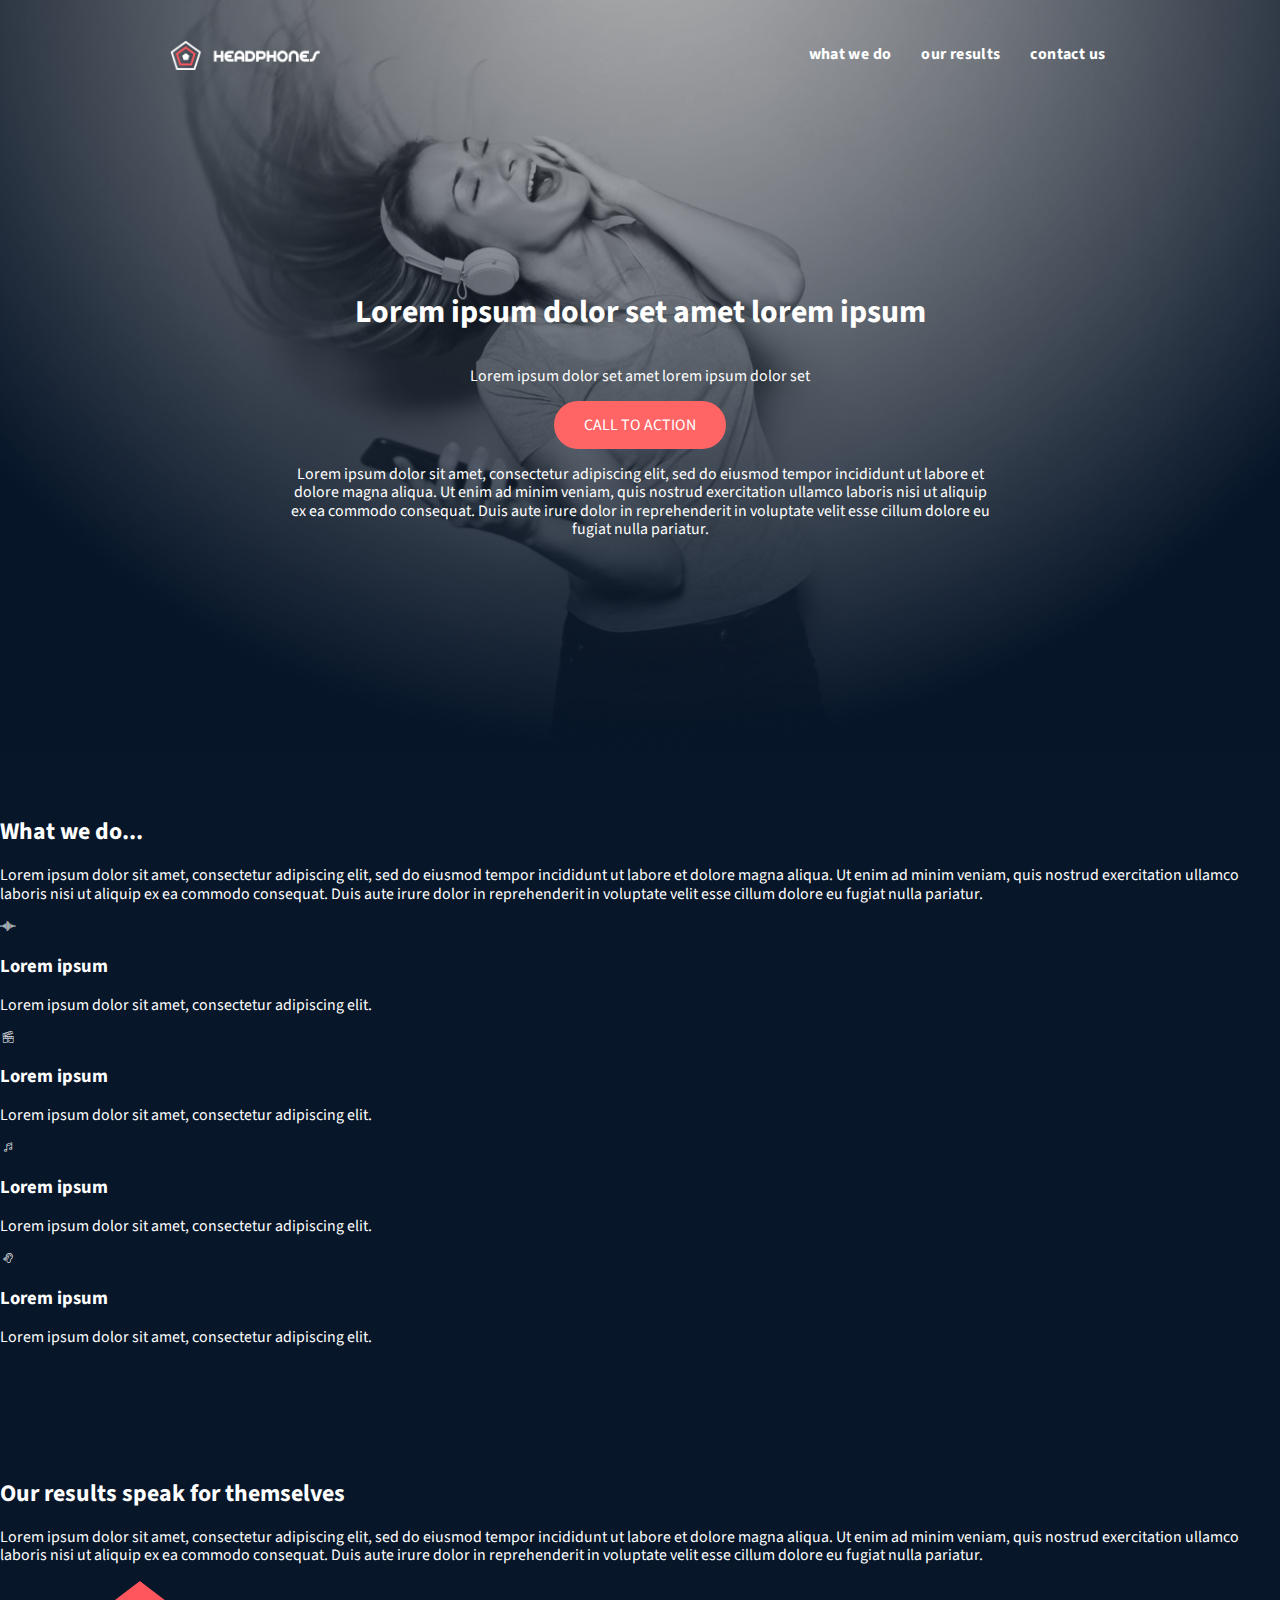
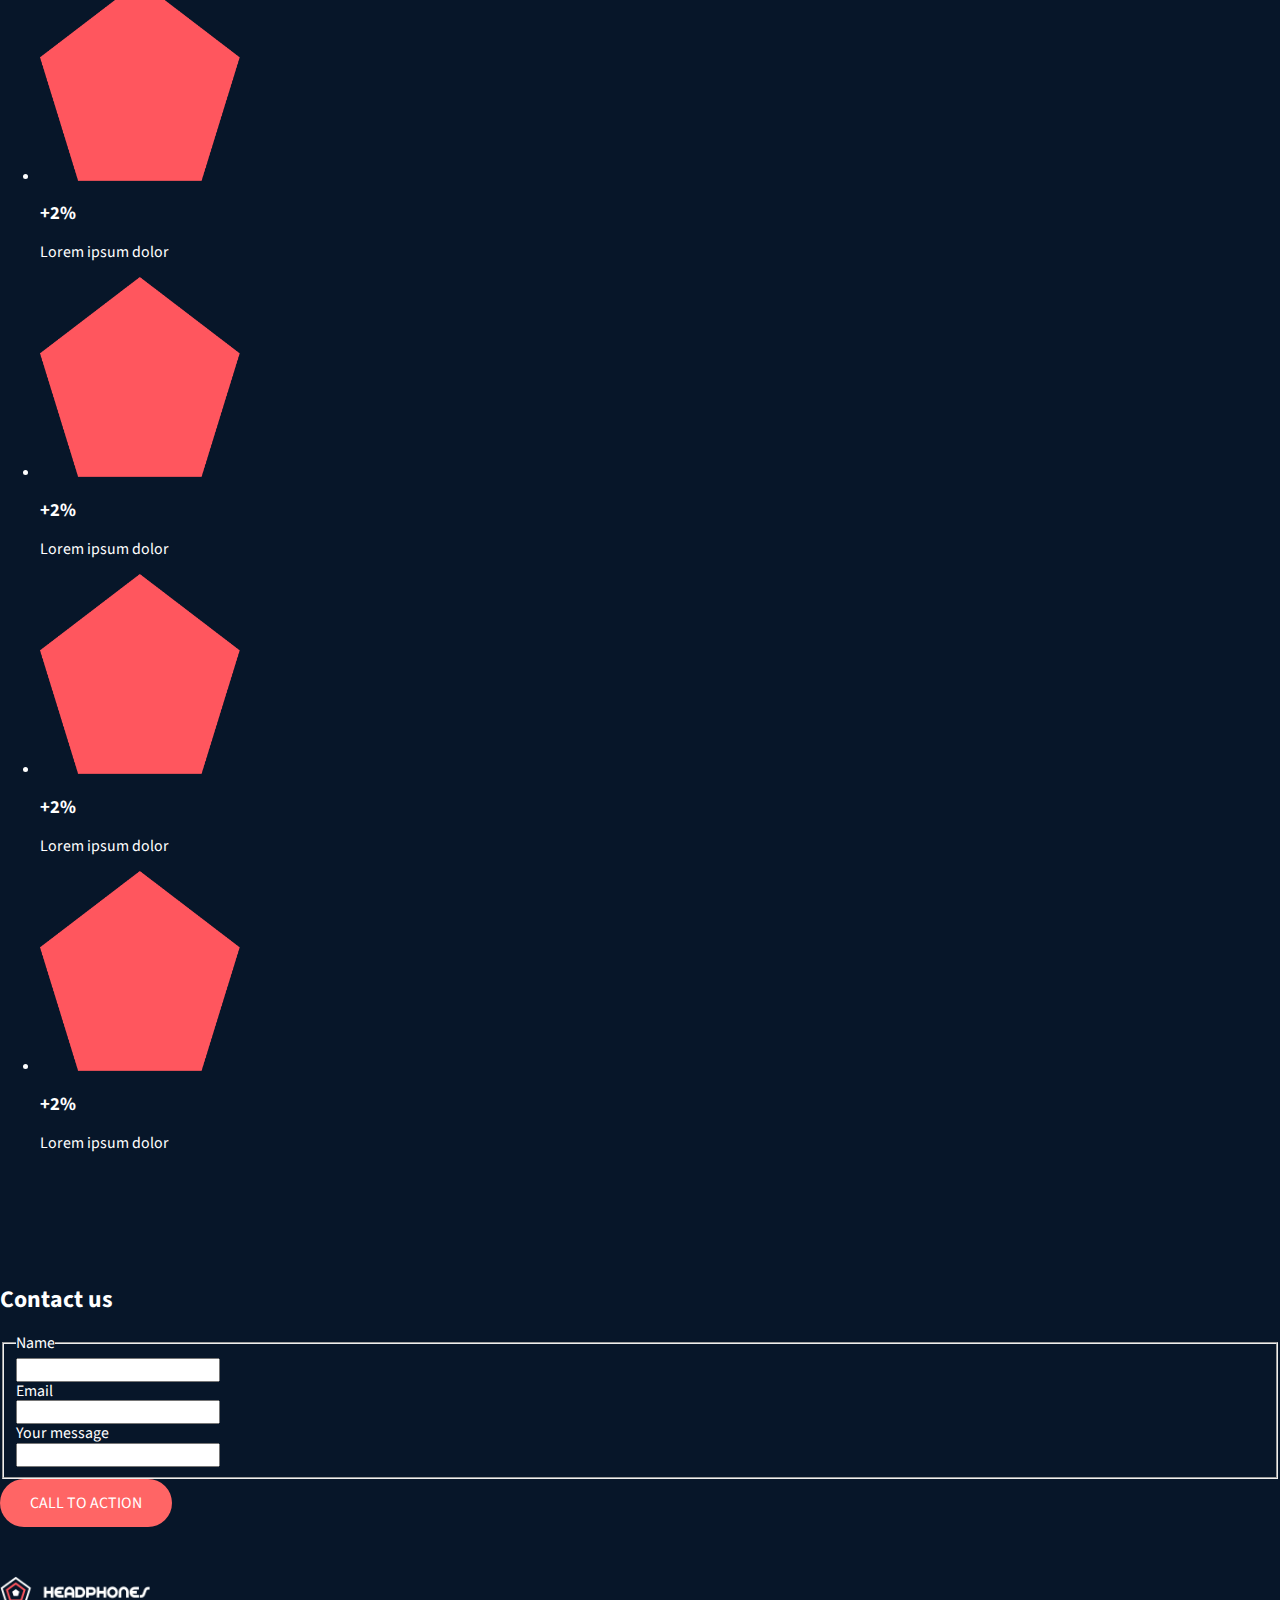
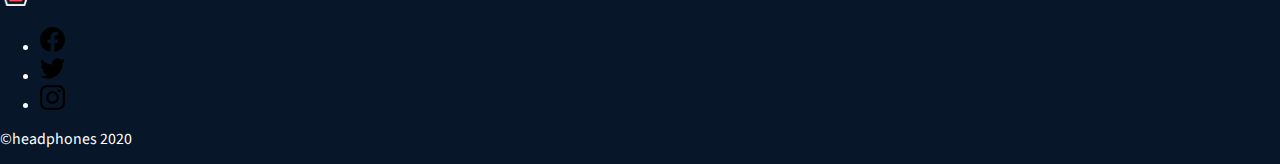
<file: index.html>
<!DOCTYPE html>
<html lang="en">
<head>
	<meta charset="UTF-8">
	<meta name="viewport" content="width=device-width, initial-scale=1.0">
	<title>Headphones</title>
	<meta name="Company about headphones" content="Everything about Headphones company">
	<link rel="icon" type="image /png" href="./images/favicon.png">
	<link rel="stylesheet" href="stylesheet.css" type="text/css" charset="utf-8">
	<link rel="stylesheet" href="./holberton_school-icon/icon.css" type="text/css" charset="utf-8">
	<link rel="preconnect" href="https://fonts.gstatic.com">
	<link href="https://fonts.googleapis.com/css2?family=Source+Sans+Pro&display=swap" rel="stylesheet">
	<link rel="stylesheet" href="0-styles.css">
</head>
<body>
	<!--Header section-->
	<header class="section-header">
		<div class="container">
			<div class="header-container">
				<div class="header-logo">
					<a href="#">
						<img src="./images/logo_headphones.png" alt="Headphones logo" width="150" height="30">
					</a>
				</div>
					<input type="checkbox" class="menu-chn" id="menu-chn">
					<label for="menu-chn" class="menu-btn">
						<span class="navicon"></span>
					</label>
					<nav class="section-nav">
						<ul class="nav">
							<li class="nav-items"><a href="#works" class="nav-link"> what we do</a></li>
							<li class="nav-items"><a href="#results" class="nav-link"> our results</a></li>
							<li class="nav-items"><a href="#contact" class="nav-link"> contact us</a></li>
						</ul>
					</nav>
			</div>
				<!--Hero Section-->
				<section class="section-hero">
					<div class="section-hero-header">
						<h1>Lorem ipsum dolor set amet lorem ipsum</h1>
						<p>Lorem ipsum dolor set amet lorem ipsum dolor set</p>
						<div>
							<button class="button-action">CALL TO ACTION</button>
						</div>
						<div>
							<p>Lorem ipsum dolor sit amet, consectetur adipiscing elit,
								sed do eiusmod tempor incididunt ut labore et dolore magna
								aliqua. Ut enim ad minim veniam, quis nostrud exercitation
								ullamco laboris nisi ut aliquip ex ea commodo consequat.
								Duis aute irure dolor in reprehenderit in voluptate velit
								esse cillum dolore eu fugiat nulla pariatur.</p>
						</div>
					</div>
				</section>
		</div>
	</header>
	<main>
		<!--Works section-->
		<section class="section-works">
			<div class="info">
				<h2>What we do...</h2>
				<p>Lorem ipsum dolor sit amet, consectetur adipiscing elit,
					sed do eiusmod tempor incididunt ut labore et dolore
					magna aliqua. Ut enim ad minim veniam, quis nostrud
					exercitation ullamco laboris nisi ut aliquip ex ea
					commodo consequat. Duis aute irure dolor in reprehenderit
					in voluptate velit esse cillum dolore eu fugiat nulla pariatur.</p>
			</div>
			<div class="works-items">
				<div class="icon-body">
					<span class="holberton_school-icon-ic_sound icon"></span>
					<h3>Lorem ipsum</h3>
					<p>Lorem ipsum dolor sit amet, consectetur adipiscing elit.</p>
				</div>
				<div class="icon-body">
					<span class="holberton_school-icon-ic_video icon"></span>
					<h3>Lorem ipsum</h3>
					<p>Lorem ipsum dolor sit amet, consectetur adipiscing elit.
				</div>
				<div class="icon-body">
					<span class="holberton_school-icon-ic_music icon"></span>
					<h3>Lorem ipsum</h3>
					<p>Lorem ipsum dolor sit amet, consectetur adipiscing elit.
				</div>
				<div class="icon-body">
					<span class="holberton_school-icon-ic_hearing icon"></span>
					<h3>Lorem ipsum</h3>
					<p>Lorem ipsum dolor sit amet, consectetur adipiscing elit.
				</div>
			</div>
		</section>
		<!--Results section-->
		<section class="section-results">
			<div class="info">
				<h2>Our results speak for themselves</h2>
				<p>Lorem ipsum dolor sit amet, consectetur adipiscing elit, sed do
					eiusmod tempor incididunt ut labore et dolore magna aliqua. Ut
					enim ad minim veniam, quis nostrud exercitation ullamco laboris
					nisi ut aliquip ex ea commodo consequat. Duis aute irure dolor
					in reprehenderit in voluptate velit esse cillum dolore eu fugiat
					nulla pariatur.</p>
			</div>
			<div class="result-items">
				<ul class="lists-items">
					<li class="items-body">
						<div class="container-items">
							<div class="container-pent">
								<img src="./images/pentagone.png" alt="pentagone with data" width="200px" height="200px" class="poli">
							</div>
							<div class="container-info">
								<h3>+2%</h3>
								<p>Lorem ipsum dolor</p>
							</div>
						</div>
					</li>
					<li class="items-body">
						<div class="container-items">
							<div class="container-pent">
								<img src="./images/pentagone.png" alt="pentagone with data" width="200px" height="200px" class="poli">
							</div>
							<div class="container-info">
								<h3>+2%</h3>
								<p>Lorem ipsum dolor</p>
							</div>
						</div>
					</li>
					<li class="items-body">
						<div class="container-items">
							<div class="container-pent">
								<img src="./images/pentagone.png" alt="pentagone with data" width="200px" height="200px" class="poli">
							</div>
							<div class="container-info">
								<h3>+2%</h3>
								<p>Lorem ipsum dolor</p>
							</div>
						</div>
					</li>
					<li class="items-body">
						<div class="container-items">
							<div class="container-pent">
								<img src="./images/pentagone.png" alt="pentagone with data" width="200px" height="200px" class="poli">
							</div>
							<div class="container-info">
								<h3>+2%</h3>
								<p>Lorem ipsum dolor</p>
							</div>
						</div>
					</li>
				</ul>
			</div>
		</section>
		<!--Contact section-->
		<section class="section-contact">
			<div class="info-contact">
				<h2>Contact us</h2>
				<form action="input">
					<fieldset>
						<legend class="legend">Name</legend>
						<label for="name"></label>
						<input type="name" name="name" value="" autocomplete="on" maxlength="75" accesskey="n" required>

						<legend class="legend">Email</legend>
						<label for="email"></label>
						<input type="email" name="email" value="" autocomplete="on" maxlength="75" accesskey="e" required>

						<legend class="legend">Your message</legend>
						<label for="message"></label>
						<input type="message" name="message" value="" autocomplete="on" maxlength="250" accesskey="m" required>
					</fieldset>
					<div class="contact-button">
						<button class="button-action">CALL TO ACTION</button>
					</div>
				</form>
			</div>
		</section>
		<!--Footer-->
		<footer class="footer">
			<div class="footer-container">
				<div class="header-logo">
					<img src="./images/logo_headphones.png" alt="logo headphones" width="150" height="30">
				</div>
					<div class="div-social">
						<ul class="social">
							<li class="social-items">
								<a href="https://www.facebook.com/HolbertonSchool/" class="social-link">
									<svg viewbox="0 0 24 24" xmlns="http://www.w3.org/2000/svg" width="25" height="25">
										<title>
											Facebook icon
										</title>
										<path d="M23.998 12c0-6.628-5.372-12-11.999-12C5.372 0 0 5.372 0 12c0 5.988 4.388 10.952 10.124 11.852v-8.384H7.078v-3.469h3.046V9.356c0-3.008 1.792-4.669 4.532-4.669 1.313 0 2.686.234 2.686.234v2.953H15.83c-1.49 0-1.955.925-1.955 1.874V12h3.328l-.532 3.469h-2.796v8.384c5.736-.9 10.124-5.864 10.124-11.853z"/>
									</svg>
								</a>
							</li>
							<!--Twitter icon-->
							<li class="social-item">
								<a href="https://twitter.com/holbertonschool" class="social-link">
									<svg viewbox="0 0 24 24" xmlns="http://www.w3.org/2000/svg" width="25" height="25">
										<title>
										Twitter icon
										</title>
										<path d="M23.954 4.569a10 10 0 0 1-2.825.775 4.958 4.958 0 0 0 2.163-2.723c-.951.555-2.005.959-3.127 1.184a4.92 4.92 0 0 0-8.384 4.482C7.691 8.094 4.066 6.13 1.64 3.161a4.822 4.822 0 0 0-.666 2.475c0 1.71.87 3.213 2.188 4.096a4.904 4.904 0 0 1-2.228-.616v.061a4.923 4.923 0 0 0 3.946 4.827 4.996 4.996 0 0 1-2.212.085 4.937 4.937 0 0 0 4.604 3.417 9.868 9.868 0 0 1-6.102 2.105c-.39 0-.779-.023-1.17-.067a13.995 13.995 0 0 0 7.557 2.209c9.054 0 13.999-7.496 13.999-13.986 0-.209 0-.42-.015-.63a9.936 9.936 0 0 0 2.46-2.548l-.047-.02z"/>
									</svg>
								</a>
							</li>
							<!--Instagram icon-->
							<li class="social-item">
								<a href="https://www.instagram.com/holbertonschool/" class="social-link">
									<svg viewbox="0 0 24 24" xmlns="http://www.w3.org/2000/svg" width="25" height="25">
										<title>
											Instagram icon
										</title>
										<path d="M12 0C8.74 0 8.333.015 7.053.072 5.775.132 4.905.333 4.14.63c-.789.306-1.459.717-2.126 1.384S.935 3.35.63 4.14C.333 4.905.131 5.775.072 7.053.012 8.333 0 8.74 0 12s.015 3.667.072 4.947c.06 1.277.261 2.148.558 2.913a5.885 5.885 0 0 0 1.384 2.126A5.868 5.868 0 0 0 4.14 23.37c.766.296 1.636.499 2.913.558C8.333 23.988 8.74 24 12 24s3.667-.015 4.947-.072c1.277-.06 2.148-.262 2.913-.558a5.898 5.898 0 0 0 2.126-1.384 5.86 5.86 0 0 0 1.384-2.126c.296-.765.499-1.636.558-2.913.06-1.28.072-1.687.072-4.947s-.015-3.667-.072-4.947c-.06-1.277-.262-2.149-.558-2.913a5.89 5.89 0 0 0-1.384-2.126A5.847 5.847 0 0 0 19.86.63c-.765-.297-1.636-.499-2.913-.558C15.667.012 15.26 0 12 0zm0 2.16c3.203 0 3.585.016 4.85.071 1.17.055 1.805.249 2.227.415.562.217.96.477 1.382.896.419.42.679.819.896 1.381.164.422.36 1.057.413 2.227.057 1.266.07 1.646.07 4.85s-.015 3.585-.074 4.85c-.061 1.17-.256 1.805-.421 2.227a3.81 3.81 0 0 1-.899 1.382 3.744 3.744 0 0 1-1.38.896c-.42.164-1.065.36-2.235.413-1.274.057-1.649.07-4.859.07-3.211 0-3.586-.015-4.859-.074-1.171-.061-1.816-.256-2.236-.421a3.716 3.716 0 0 1-1.379-.899 3.644 3.644 0 0 1-.9-1.38c-.165-.42-.359-1.065-.42-2.235-.045-1.26-.061-1.649-.061-4.844 0-3.196.016-3.586.061-4.861.061-1.17.255-1.814.42-2.234.21-.57.479-.96.9-1.381.419-.419.81-.689 1.379-.898.42-.166 1.051-.361 2.221-.421 1.275-.045 1.65-.06 4.859-.06l.045.03zm0 3.678a6.162 6.162 0 1 0 0 12.324 6.162 6.162 0 1 0 0-12.324zM12 16c-2.21 0-4-1.79-4-4s1.79-4 4-4 4 1.79 4 4-1.79 4-4 4zm7.846-10.405a1.441 1.441 0 0 1-2.88 0 1.44 1.44 0 0 1 2.88 0z"/>
									</svg>
								</a>
							</li>
						</ul>
					</div>
			</div>
			<div class="footer-txt">
				<p>©headphones 2020</p>
			</div>
		</footer>
	</main>
</body>
</html>
</file>
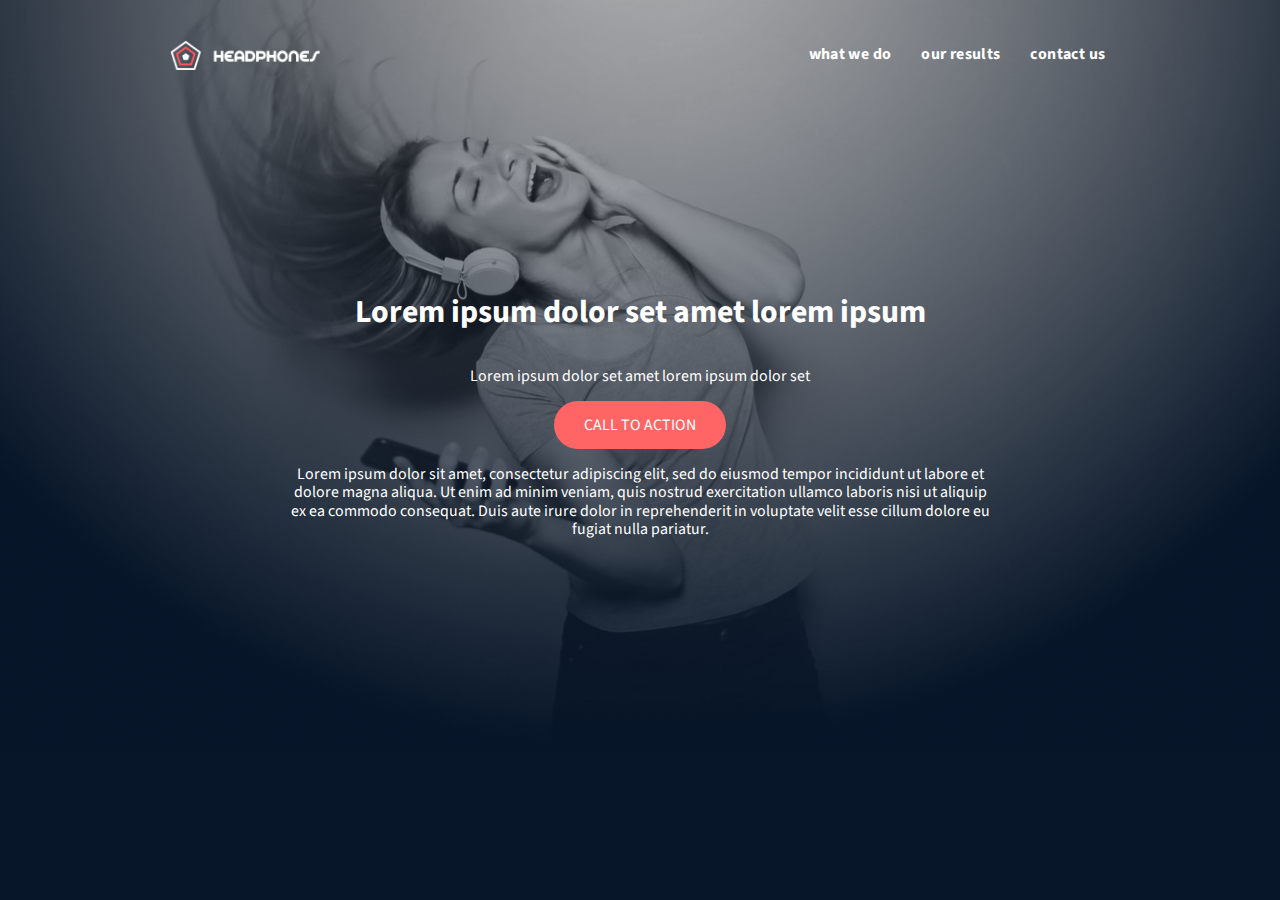
<file: 0-index.html>
<!DOCTYPE html>
<html lang="en">
<head>
	<meta charset="UTF-8">
	<meta name="viewport" content="width=device-width, initial-scale=1.0">
	<title>Headphones</title>
	<meta name="Company about headphones" content="Everything about Headphones company">
	<link rel="icon" type="image /png" href="./images/favicon.png">
	<link rel="stylesheet" href="stylesheet.css" type="text/css" charset="utf-8">
	<link rel="preconnect" href="https://fonts.gstatic.com">
	<link href="https://fonts.googleapis.com/css2?family=Source+Sans+Pro&display=swap" rel="stylesheet">
	<link rel="stylesheet" href="0-styles.css">
</head>
<body>
	<!--Header section-->
	<header class="section-header">
		<div class="container">
			<div class="header-container">
				<div class="header-logo">
					<a href="#">
						<img src="./images/logo_headphones.png" alt="Headphones logo" width="150" height="30">
					</a>
				</div>
					<input type="checkbox" class="menu-chn" id="menu-chn">
					<label for="menu-chn" class="menu-btn">
						<span class="navicon"></span>
					</label>
					<nav class="section-nav">
						<ul class="nav">
							<li class="nav-items"><a href="#works" class="nav-link"> what we do</a></li>
							<li class="nav-items"><a href="#results" class="nav-link"> our results</a></li>
							<li class="nav-items"><a href="#contact" class="nav-link"> contact us</a></li>
						</ul>
					</nav>
			</div>
				<!--Hero Section-->
				<section class="section-hero">
					<div class="section-hero-header">
						<h1>Lorem ipsum dolor set amet lorem ipsum</h1>
						<p>Lorem ipsum dolor set amet lorem ipsum dolor set</p>
						<div>
							<button class="button-action">CALL TO ACTION</button>
						</div>
						<div>
							<p>Lorem ipsum dolor sit amet, consectetur adipiscing elit,
								sed do eiusmod tempor incididunt ut labore et dolore magna
								aliqua. Ut enim ad minim veniam, quis nostrud exercitation
								ullamco laboris nisi ut aliquip ex ea commodo consequat.
								Duis aute irure dolor in reprehenderit in voluptate velit
								esse cillum dolore eu fugiat nulla pariatur.</p>
						</div>
					</div>
				</section>
		</div>
	</header>
	<main>
	</main>
</body>
</html>
</file>
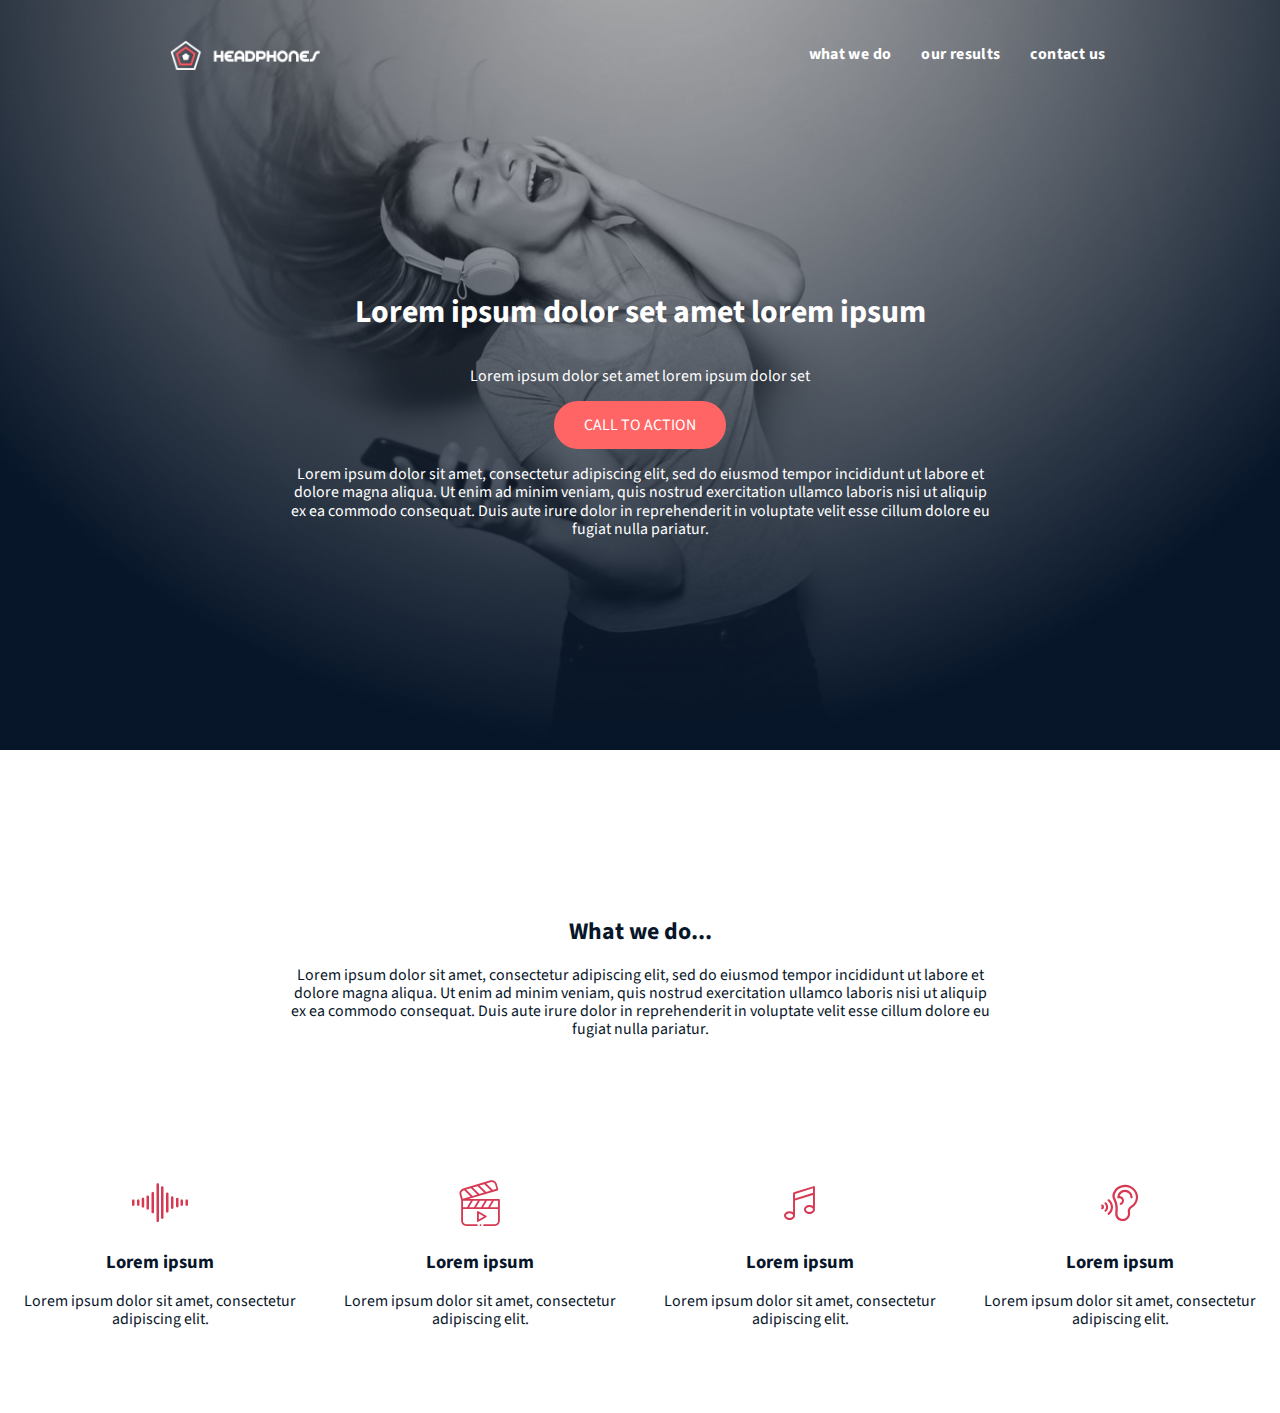
<file: 1-index.html>
<!DOCTYPE html>
<html lang="en">
<head>
	<meta charset="UTF-8">
	<meta name="viewport" content="width=device-width, initial-scale=1.0">
	<title>Headphones</title>
	<meta name="Company about headphones" content="Everything about Headphones company">
	<link rel="icon" type="image /png" href="./images/favicon.png">
	<link rel="stylesheet" href="stylesheet.css" type="text/css" charset="utf-8">
	<link rel="stylesheet" href="./holberton_school-icon/icon.css" type="text/css" charset="utf-8">
	<link rel="preconnect" href="https://fonts.gstatic.com">
	<link href="https://fonts.googleapis.com/css2?family=Source+Sans+Pro&display=swap" rel="stylesheet">
	<link rel="stylesheet" href="1-styles.css">
</head>
<body>
	<!--Header section-->
	<header class="section-header">
		<div class="container">
			<div class="header-container">
				<div class="header-logo">
					<a href="#">
						<img src="./images/logo_headphones.png" alt="Headphones logo" width="150" height="30">
					</a>
				</div>
					<input type="checkbox" class="menu-chn" id="menu-chn">
					<label for="menu-chn" class="menu-btn">
						<span class="navicon"></span>
					</label>
					<nav class="section-nav">
						<ul class="nav">
							<li class="nav-items"><a href="#works" class="nav-link"> what we do</a></li>
							<li class="nav-items"><a href="#results" class="nav-link"> our results</a></li>
							<li class="nav-items"><a href="#contact" class="nav-link"> contact us</a></li>
						</ul>
					</nav>
			</div>
				<!--Hero Section-->
				<section class="section-hero">
					<div class="section-hero-header">
						<h1>Lorem ipsum dolor set amet lorem ipsum</h1>
						<p>Lorem ipsum dolor set amet lorem ipsum dolor set</p>
						<div>
							<button class="button-action">CALL TO ACTION</button>
						</div>
						<div>
							<p>Lorem ipsum dolor sit amet, consectetur adipiscing elit,
								sed do eiusmod tempor incididunt ut labore et dolore magna
								aliqua. Ut enim ad minim veniam, quis nostrud exercitation
								ullamco laboris nisi ut aliquip ex ea commodo consequat.
								Duis aute irure dolor in reprehenderit in voluptate velit
								esse cillum dolore eu fugiat nulla pariatur.</p>
						</div>
					</div>
				</section>
		</div>
	</header>
	<main>
		<!--Works section-->
		<section class="section-works">
			<div class="info">
				<h2>What we do...</h2>
				<p>Lorem ipsum dolor sit amet, consectetur adipiscing elit,
					sed do eiusmod tempor incididunt ut labore et dolore
					magna aliqua. Ut enim ad minim veniam, quis nostrud
					exercitation ullamco laboris nisi ut aliquip ex ea
					commodo consequat. Duis aute irure dolor in reprehenderit
					in voluptate velit esse cillum dolore eu fugiat nulla pariatur.</p>
			</div>
			<div class="works-items">
				<div class="icon-body">
					<span class="holberton_school-icon-ic_sound icon"></span>
					<h3>Lorem ipsum</h3>
					<p>Lorem ipsum dolor sit amet, consectetur adipiscing elit.</p>
				</div>
				<div class="icon-body">
					<span class="holberton_school-icon-ic_video icon"></span>
					<h3>Lorem ipsum</h3>
					<p>Lorem ipsum dolor sit amet, consectetur adipiscing elit.
				</div>
				<div class="icon-body">
					<span class="holberton_school-icon-ic_music icon"></span>
					<h3>Lorem ipsum</h3>
					<p>Lorem ipsum dolor sit amet, consectetur adipiscing elit.
				</div>
				<div class="icon-body">
					<span class="holberton_school-icon-ic_hearing icon"></span>
					<h3>Lorem ipsum</h3>
					<p>Lorem ipsum dolor sit amet, consectetur adipiscing elit.
				</div>
			</div>
		</section>
	</main>
</body>
</html>
</file>
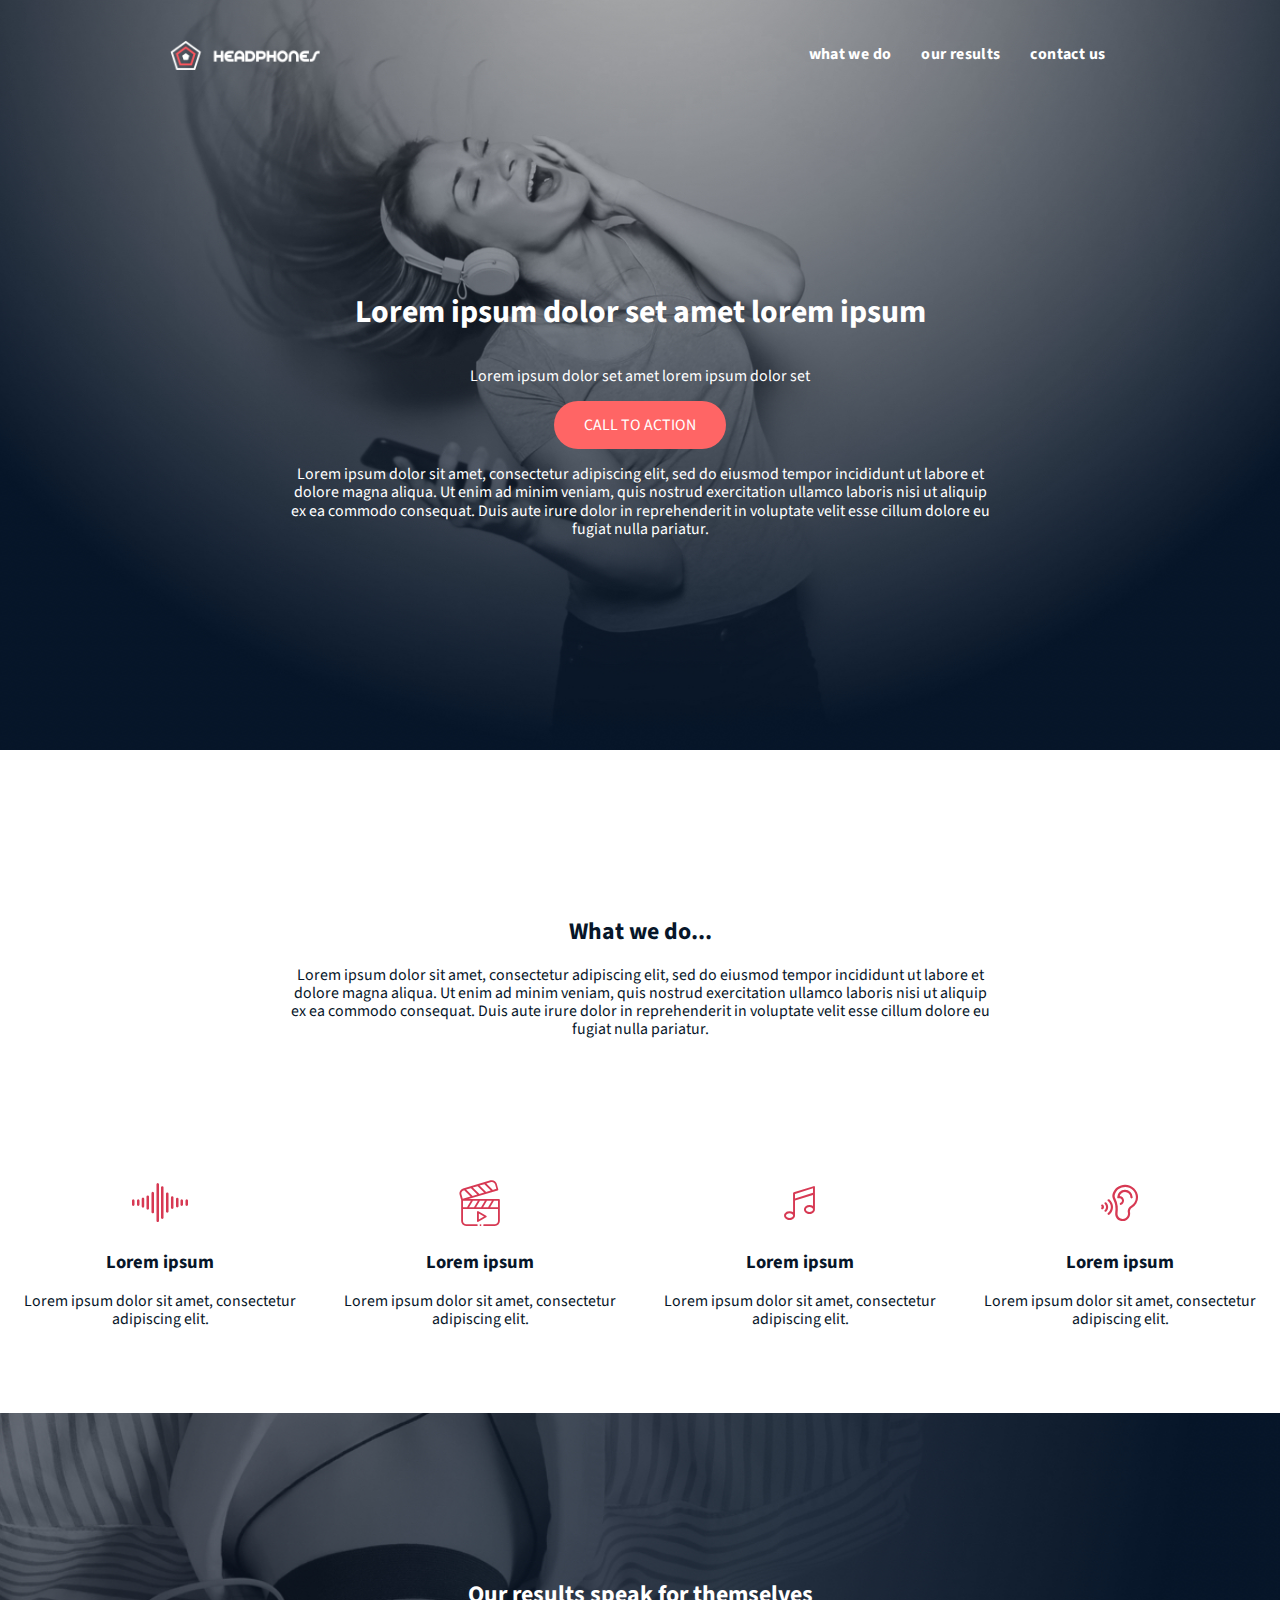
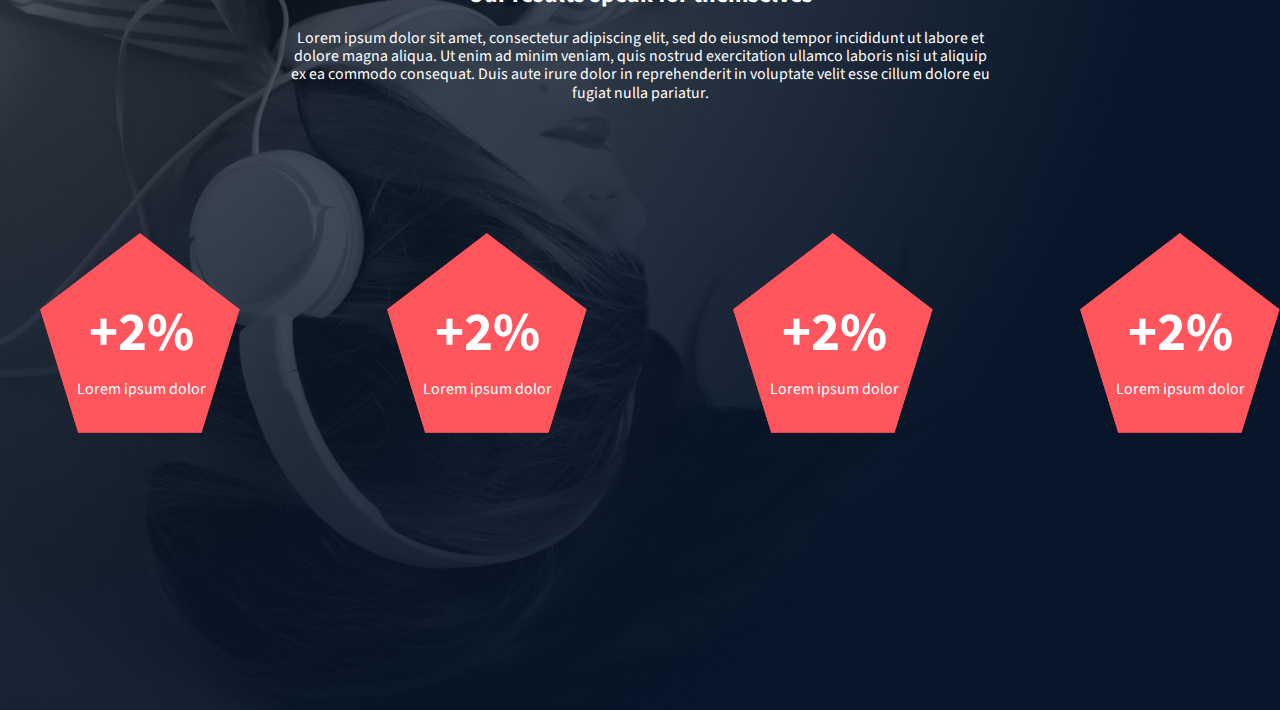
<file: 2-index.html>
<!DOCTYPE html>
<html lang="en">
<head>
	<meta charset="UTF-8">
	<meta name="viewport" content="width=device-width, initial-scale=1.0">
	<title>Headphones</title>
	<meta name="Company about headphones" content="Everything about Headphones company">
	<link rel="icon" type="image /png" href="./images/favicon.png">
	<link rel="stylesheet" href="stylesheet.css" type="text/css" charset="utf-8">
	<link rel="stylesheet" href="./holberton_school-icon/icon.css" type="text/css" charset="utf-8">
	<link rel="preconnect" href="https://fonts.gstatic.com">
	<link href="https://fonts.googleapis.com/css2?family=Source+Sans+Pro&display=swap" rel="stylesheet">
	<link rel="stylesheet" href="2-styles.css">
</head>
<body>
	<!--Header section-->
	<header class="section-header">
		<div class="container">
			<div class="header-container">
				<div class="header-logo">
					<a href="#">
						<img src="./images/logo_headphones.png" alt="Headphones logo" width="150" height="30">
					</a>
				</div>
					<input type="checkbox" class="menu-chn" id="menu-chn">
					<label for="menu-chn" class="menu-btn">
						<span class="navicon"></span>
					</label>
					<nav class="section-nav">
						<ul class="nav">
							<li class="nav-items"><a href="#works" class="nav-link"> what we do</a></li>
							<li class="nav-items"><a href="#results" class="nav-link"> our results</a></li>
							<li class="nav-items"><a href="#contact" class="nav-link"> contact us</a></li>
						</ul>
					</nav>
			</div>
				<!--Hero Section-->
				<section class="section-hero">
					<div class="section-hero-header">
						<h1>Lorem ipsum dolor set amet lorem ipsum</h1>
						<p>Lorem ipsum dolor set amet lorem ipsum dolor set</p>
						<div>
							<button class="button-action">CALL TO ACTION</button>
						</div>
						<div>
							<p>Lorem ipsum dolor sit amet, consectetur adipiscing elit,
								sed do eiusmod tempor incididunt ut labore et dolore magna
								aliqua. Ut enim ad minim veniam, quis nostrud exercitation
								ullamco laboris nisi ut aliquip ex ea commodo consequat.
								Duis aute irure dolor in reprehenderit in voluptate velit
								esse cillum dolore eu fugiat nulla pariatur.</p>
						</div>
					</div>
				</section>
		</div>
	</header>
	<main>
		<!--Works section-->
		<section class="section-works">
			<div class="info">
				<h2>What we do...</h2>
				<p>Lorem ipsum dolor sit amet, consectetur adipiscing elit,
					sed do eiusmod tempor incididunt ut labore et dolore
					magna aliqua. Ut enim ad minim veniam, quis nostrud
					exercitation ullamco laboris nisi ut aliquip ex ea
					commodo consequat. Duis aute irure dolor in reprehenderit
					in voluptate velit esse cillum dolore eu fugiat nulla pariatur.</p>
			</div>
			<div class="works-items">
				<div class="icon-body">
					<span class="holberton_school-icon-ic_sound icon"></span>
					<h3>Lorem ipsum</h3>
					<p>Lorem ipsum dolor sit amet, consectetur adipiscing elit.</p>
				</div>
				<div class="icon-body">
					<span class="holberton_school-icon-ic_video icon"></span>
					<h3>Lorem ipsum</h3>
					<p>Lorem ipsum dolor sit amet, consectetur adipiscing elit.
				</div>
				<div class="icon-body">
					<span class="holberton_school-icon-ic_music icon"></span>
					<h3>Lorem ipsum</h3>
					<p>Lorem ipsum dolor sit amet, consectetur adipiscing elit.
				</div>
				<div class="icon-body">
					<span class="holberton_school-icon-ic_hearing icon"></span>
					<h3>Lorem ipsum</h3>
					<p>Lorem ipsum dolor sit amet, consectetur adipiscing elit.
				</div>
			</div>
		</section>
		<!--Results section-->
		<section class="section-results">
			<div class="info">
				<h2>Our results speak for themselves</h2>
				<p>Lorem ipsum dolor sit amet, consectetur adipiscing elit, sed do
					eiusmod tempor incididunt ut labore et dolore magna aliqua. Ut
					enim ad minim veniam, quis nostrud exercitation ullamco laboris
					nisi ut aliquip ex ea commodo consequat. Duis aute irure dolor
					in reprehenderit in voluptate velit esse cillum dolore eu fugiat
					nulla pariatur.</p>
			</div>
			<div class="result-items">
				<ul class="lists-items">
					<li class="items-body">
						<div class="container-items">
							<div class="container-pent">
								<img src="./images/pentagone.png" alt="pentagone with data" width="200px" height="200px" class="poli">
							</div>
							<div class="container-info">
								<h3>+2%</h3>
								<p>Lorem ipsum dolor</p>
							</div>
						</div>
					</li>
					<li class="items-body">
						<div class="container-items">
							<div class="container-pent">
								<img src="./images/pentagone.png" alt="pentagone with data" width="200px" height="200px" class="poli">
							</div>
							<div class="container-info">
								<h3>+2%</h3>
								<p>Lorem ipsum dolor</p>
							</div>
						</div>
					</li>
					<li class="items-body">
						<div class="container-items">
							<div class="container-pent">
								<img src="./images/pentagone.png" alt="pentagone with data" width="200px" height="200px" class="poli">
							</div>
							<div class="container-info">
								<h3>+2%</h3>
								<p>Lorem ipsum dolor</p>
							</div>
						</div>
					</li>
					<li class="items-body">
						<div class="container-items">
							<div class="container-pent">
								<img src="./images/pentagone.png" alt="pentagone with data" width="200px" height="200px" class="poli">
							</div>
							<div class="container-info">
								<h3>+2%</h3>
								<p>Lorem ipsum dolor</p>
							</div>
						</div>
					</li>
				</ul>
			</div>
		</section>
	</main>
</body>
</html>
</file>
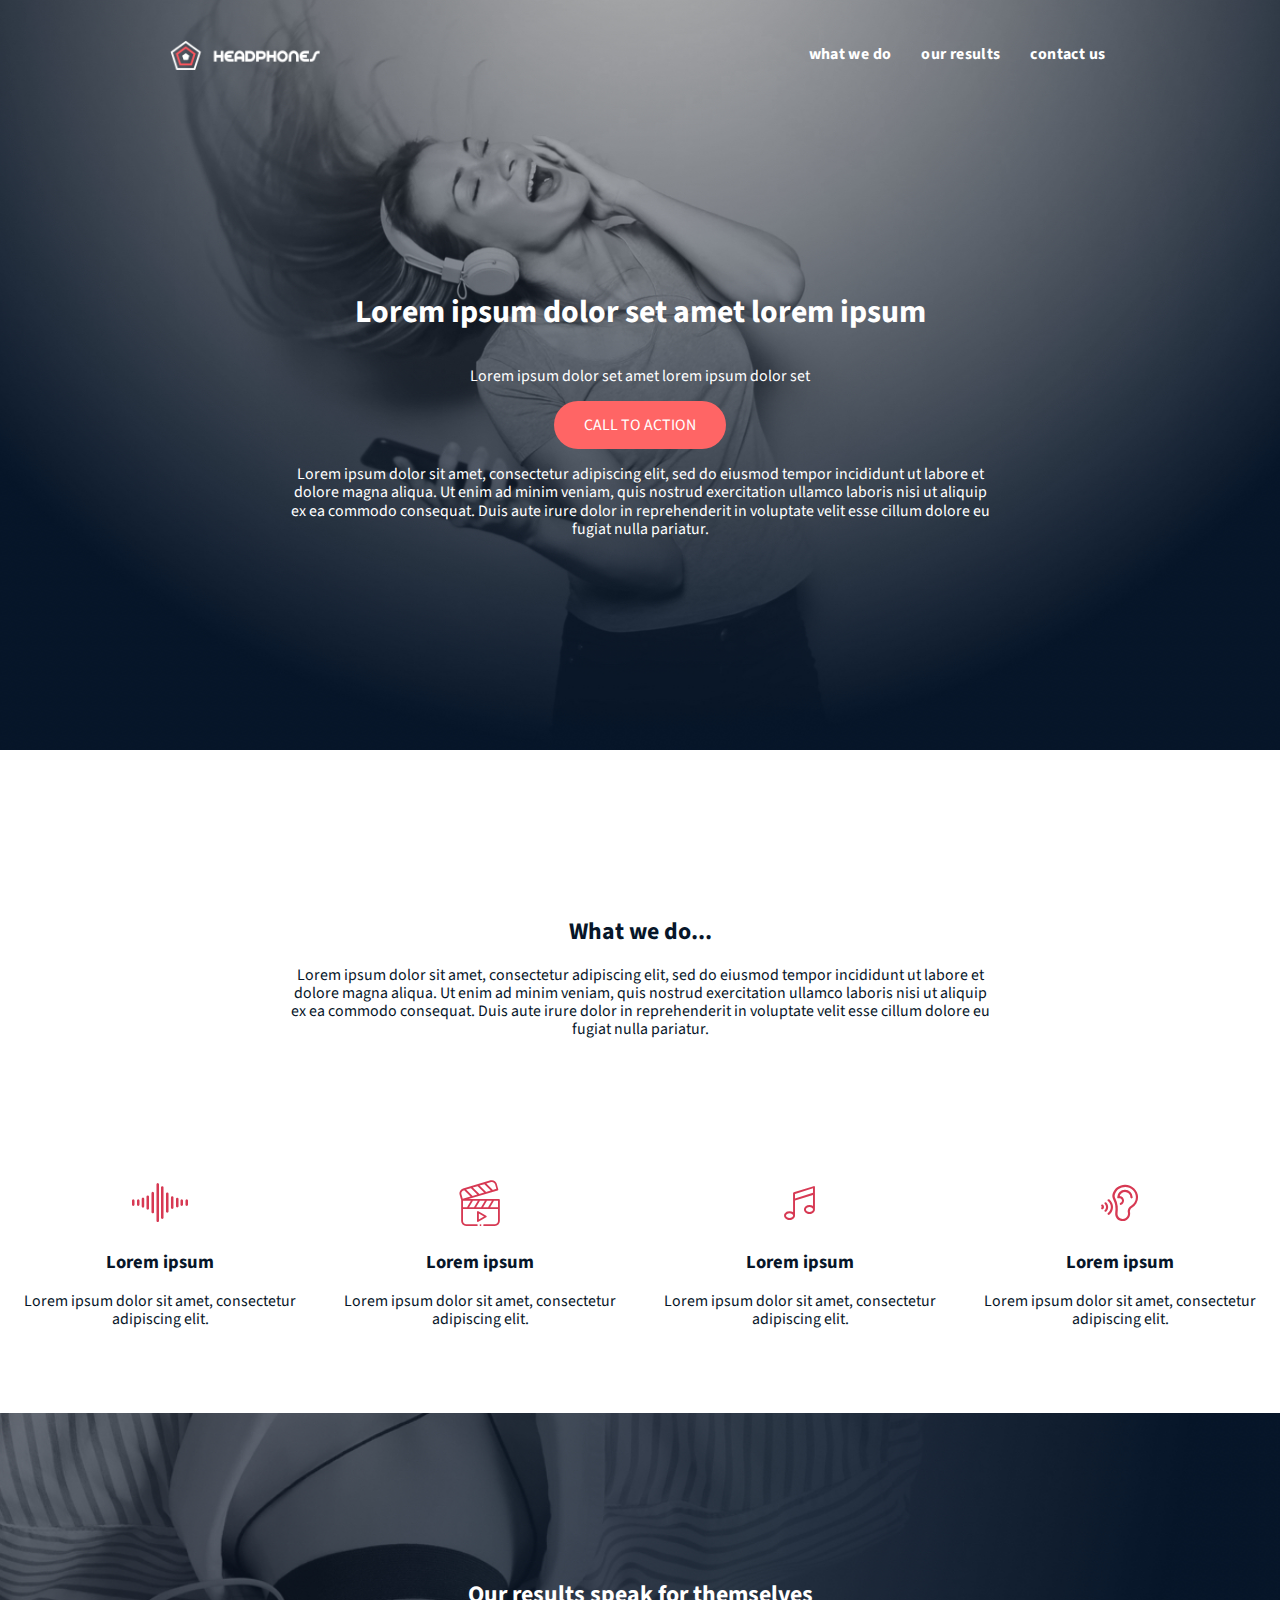
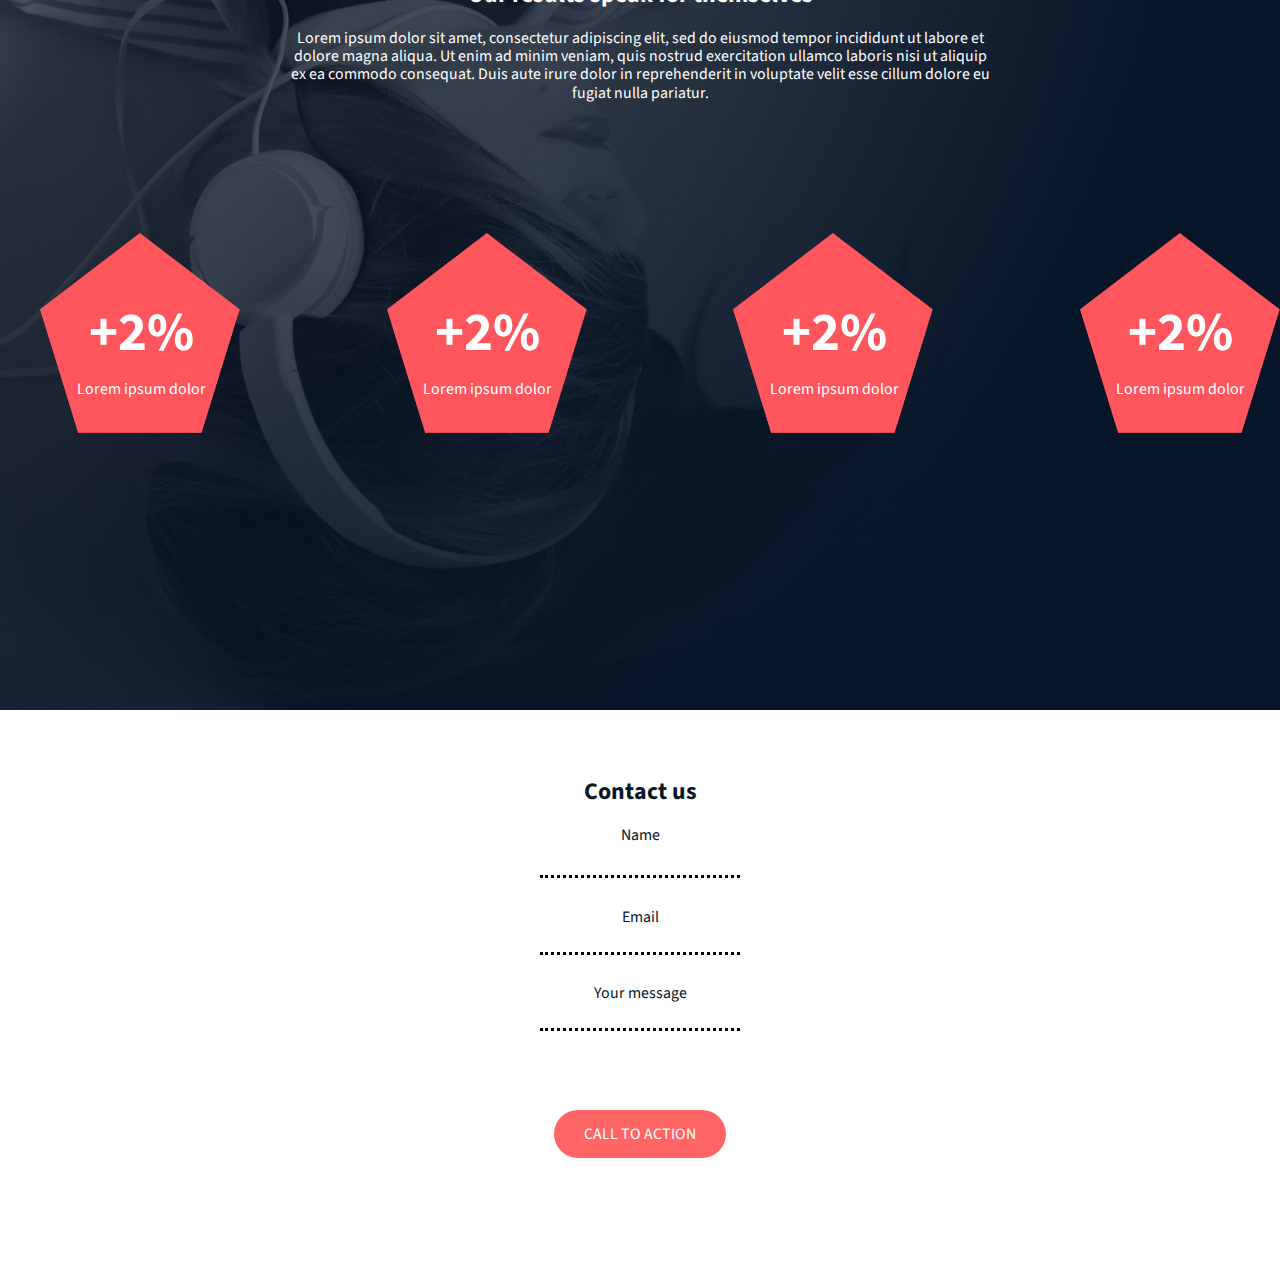
<file: 3-index.html>
<!DOCTYPE html>
<html lang="en">
<head>
	<meta charset="UTF-8">
	<meta name="viewport" content="width=device-width, initial-scale=1.0">
	<title>Headphones</title>
	<meta name="Company about headphones" content="Everything about Headphones company">
	<link rel="icon" type="image /png" href="./images/favicon.png">
	<link rel="stylesheet" href="stylesheet.css" type="text/css" charset="utf-8">
	<link rel="stylesheet" href="./holberton_school-icon/icon.css" type="text/css" charset="utf-8">
	<link rel="preconnect" href="https://fonts.gstatic.com">
	<link href="https://fonts.googleapis.com/css2?family=Source+Sans+Pro&display=swap" rel="stylesheet">
	<link rel="stylesheet" href="3-styles.css">
</head>
<body>
	<!--Header section-->
	<header class="section-header">
		<div class="container">
			<div class="header-container">
				<div class="header-logo">
					<a href="#">
						<img src="./images/logo_headphones.png" alt="Headphones logo" width="150" height="30">
					</a>
				</div>
					<input type="checkbox" class="menu-chn" id="menu-chn">
					<label for="menu-chn" class="menu-btn">
						<span class="navicon"></span>
					</label>
					<nav class="section-nav">
						<ul class="nav">
							<li class="nav-items"><a href="#works" class="nav-link"> what we do</a></li>
							<li class="nav-items"><a href="#results" class="nav-link"> our results</a></li>
							<li class="nav-items"><a href="#contact" class="nav-link"> contact us</a></li>
						</ul>
					</nav>
			</div>
				<!--Hero Section-->
				<section class="section-hero">
					<div class="section-hero-header">
						<h1>Lorem ipsum dolor set amet lorem ipsum</h1>
						<p>Lorem ipsum dolor set amet lorem ipsum dolor set</p>
						<div>
							<button class="button-action">CALL TO ACTION</button>
						</div>
						<div>
							<p>Lorem ipsum dolor sit amet, consectetur adipiscing elit,
								sed do eiusmod tempor incididunt ut labore et dolore magna
								aliqua. Ut enim ad minim veniam, quis nostrud exercitation
								ullamco laboris nisi ut aliquip ex ea commodo consequat.
								Duis aute irure dolor in reprehenderit in voluptate velit
								esse cillum dolore eu fugiat nulla pariatur.</p>
						</div>
					</div>
				</section>
		</div>
	</header>
	<main>
		<!--Works section-->
		<section class="section-works">
			<div class="info">
				<h2>What we do...</h2>
				<p>Lorem ipsum dolor sit amet, consectetur adipiscing elit,
					sed do eiusmod tempor incididunt ut labore et dolore
					magna aliqua. Ut enim ad minim veniam, quis nostrud
					exercitation ullamco laboris nisi ut aliquip ex ea
					commodo consequat. Duis aute irure dolor in reprehenderit
					in voluptate velit esse cillum dolore eu fugiat nulla pariatur.</p>
			</div>
			<div class="works-items">
				<div class="icon-body">
					<span class="holberton_school-icon-ic_sound icon"></span>
					<h3>Lorem ipsum</h3>
					<p>Lorem ipsum dolor sit amet, consectetur adipiscing elit.</p>
				</div>
				<div class="icon-body">
					<span class="holberton_school-icon-ic_video icon"></span>
					<h3>Lorem ipsum</h3>
					<p>Lorem ipsum dolor sit amet, consectetur adipiscing elit.
				</div>
				<div class="icon-body">
					<span class="holberton_school-icon-ic_music icon"></span>
					<h3>Lorem ipsum</h3>
					<p>Lorem ipsum dolor sit amet, consectetur adipiscing elit.
				</div>
				<div class="icon-body">
					<span class="holberton_school-icon-ic_hearing icon"></span>
					<h3>Lorem ipsum</h3>
					<p>Lorem ipsum dolor sit amet, consectetur adipiscing elit.
				</div>
			</div>
		</section>
		<!--Results section-->
		<section class="section-results">
			<div class="info">
				<h2>Our results speak for themselves</h2>
				<p>Lorem ipsum dolor sit amet, consectetur adipiscing elit, sed do
					eiusmod tempor incididunt ut labore et dolore magna aliqua. Ut
					enim ad minim veniam, quis nostrud exercitation ullamco laboris
					nisi ut aliquip ex ea commodo consequat. Duis aute irure dolor
					in reprehenderit in voluptate velit esse cillum dolore eu fugiat
					nulla pariatur.</p>
			</div>
			<div class="result-items">
				<ul class="lists-items">
					<li class="items-body">
						<div class="container-items">
							<div class="container-pent">
								<img src="./images/pentagone.png" alt="pentagone with data" width="200px" height="200px" class="poli">
							</div>
							<div class="container-info">
								<h3>+2%</h3>
								<p>Lorem ipsum dolor</p>
							</div>
						</div>
					</li>
					<li class="items-body">
						<div class="container-items">
							<div class="container-pent">
								<img src="./images/pentagone.png" alt="pentagone with data" width="200px" height="200px" class="poli">
							</div>
							<div class="container-info">
								<h3>+2%</h3>
								<p>Lorem ipsum dolor</p>
							</div>
						</div>
					</li>
					<li class="items-body">
						<div class="container-items">
							<div class="container-pent">
								<img src="./images/pentagone.png" alt="pentagone with data" width="200px" height="200px" class="poli">
							</div>
							<div class="container-info">
								<h3>+2%</h3>
								<p>Lorem ipsum dolor</p>
							</div>
						</div>
					</li>
					<li class="items-body">
						<div class="container-items">
							<div class="container-pent">
								<img src="./images/pentagone.png" alt="pentagone with data" width="200px" height="200px" class="poli">
							</div>
							<div class="container-info">
								<h3>+2%</h3>
								<p>Lorem ipsum dolor</p>
							</div>
						</div>
					</li>
				</ul>
			</div>
		</section>
		<!--Contact section-->
		<section class="section-contact">
			<div class="info-contact">
				<h2>Contact us</h2>
				<form action="input">
					<fieldset>
						<legend class="legend">Name</legend>
						<label for="name"></label>
						<input type="name" name="name" value="" autocomplete="on" maxlength="75" accesskey="n" required>

						<legend class="legend">Email</legend>
						<label for="email"></label>
						<input type="email" name="email" value="" autocomplete="on" maxlength="75" accesskey="e" required>

						<legend class="legend">Your message</legend>
						<label for="message"></label>
						<input type="message" name="message" value="" autocomplete="on" maxlength="250" accesskey="m" required>
					</fieldset>
					<div class="contact-button">
						<button class="button-action">CALL TO ACTION</button>
					</div>
				</form>
			</div>
		</section>
	</main>
</body>
</html>
</file>
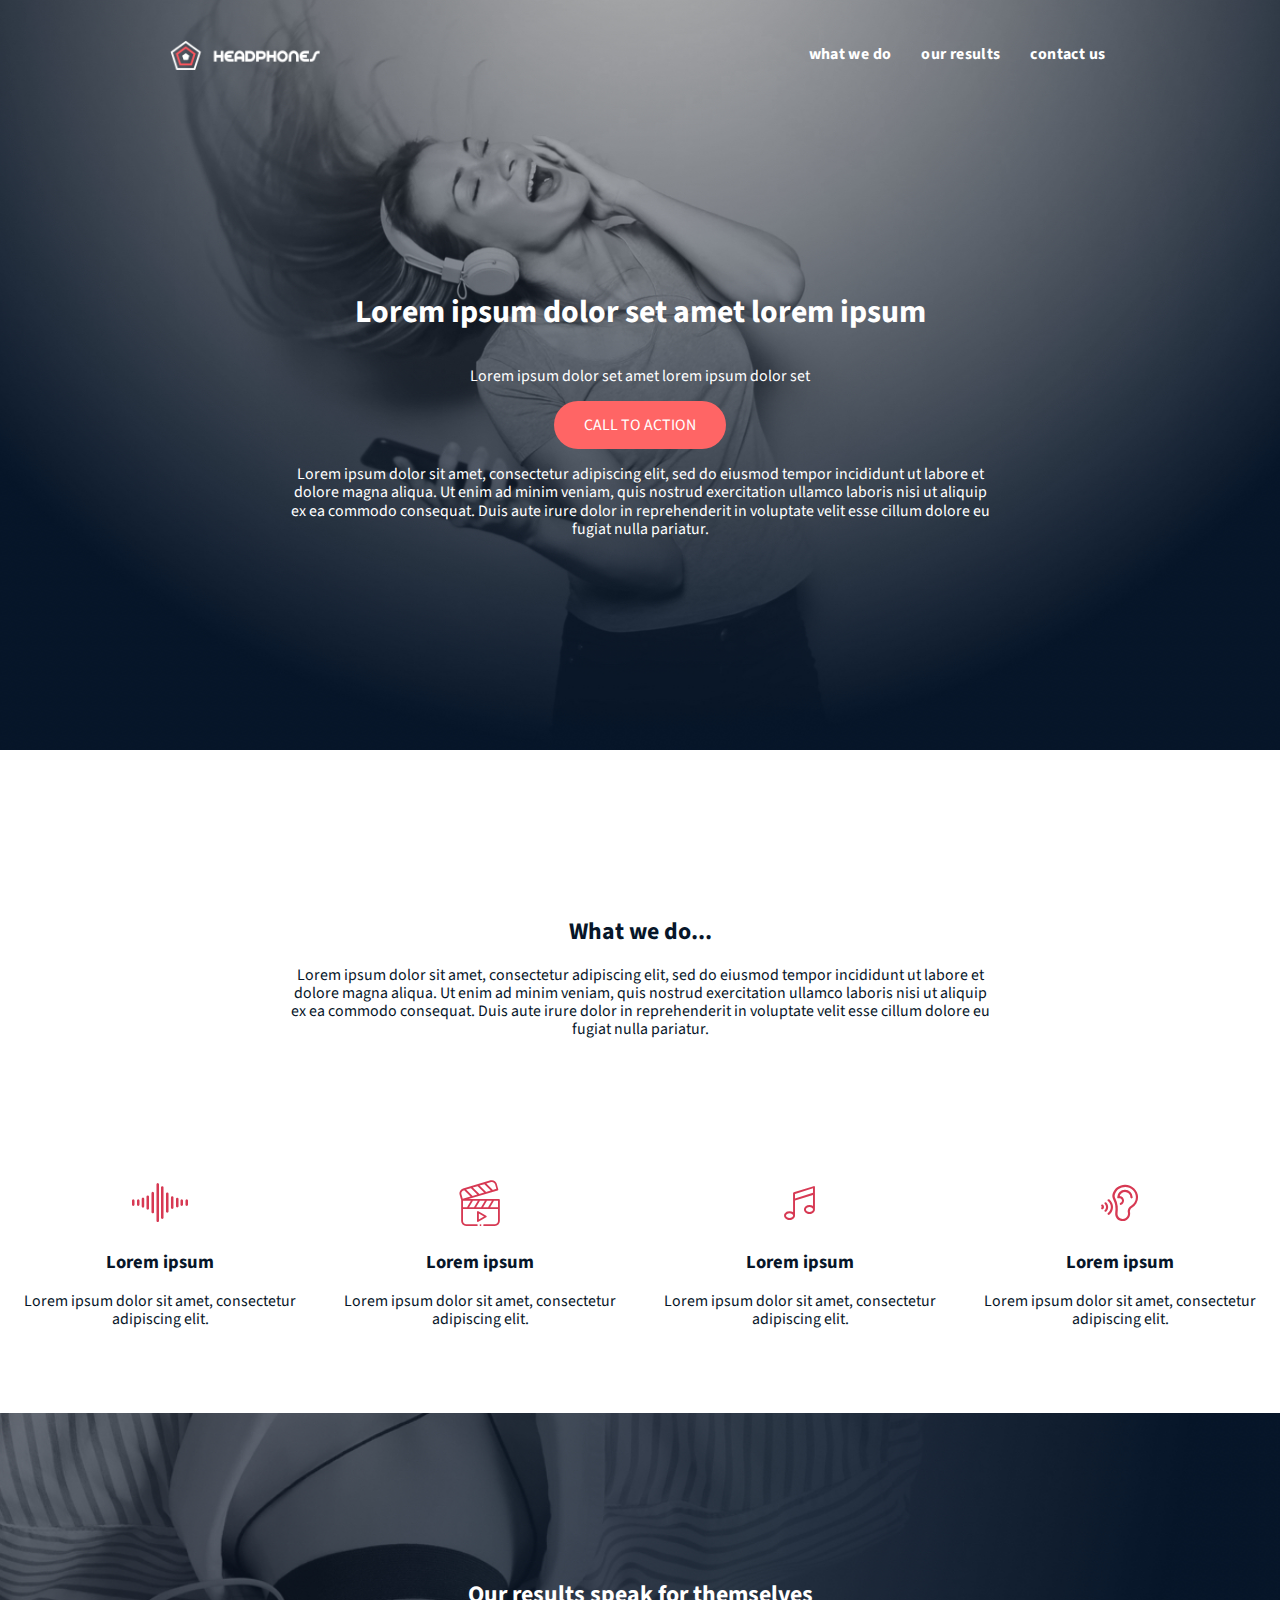
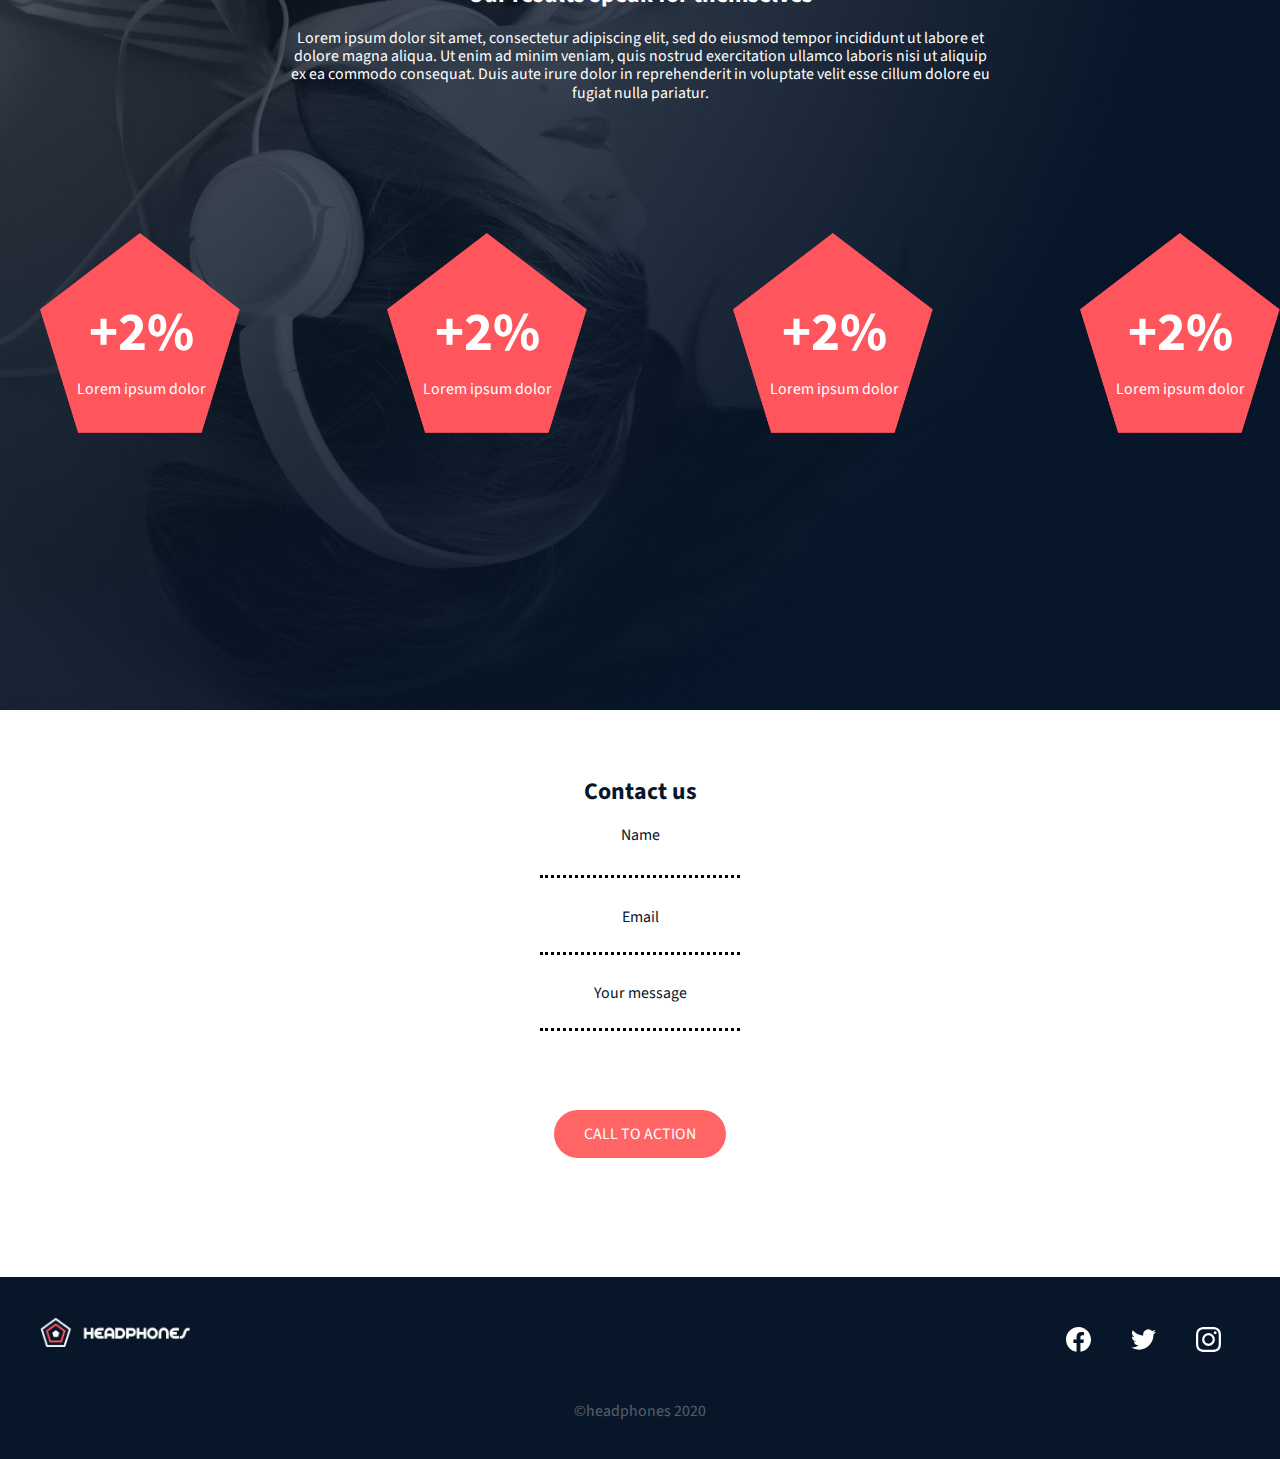
<file: 4-index.html>
<!DOCTYPE html>
<html lang="en">
<head>
	<meta charset="UTF-8">
	<meta name="viewport" content="width=device-width, initial-scale=1.0">
	<title>Headphones</title>
	<meta name="Company about headphones" content="Everything about Headphones company">
	<link rel="icon" type="image /png" href="./images/favicon.png">
	<link rel="stylesheet" href="stylesheet.css" type="text/css" charset="utf-8">
	<link rel="stylesheet" href="./holberton_school-icon/icon.css" type="text/css" charset="utf-8">
	<link rel="preconnect" href="https://fonts.gstatic.com">
	<link href="https://fonts.googleapis.com/css2?family=Source+Sans+Pro&display=swap" rel="stylesheet">
	<link rel="stylesheet" href="4-styles.css">
</head>
<body>
	<!--Header section-->
	<header class="section-header">
		<div class="container">
			<div class="header-container">
				<div class="header-logo">
					<a href="#">
						<img src="./images/logo_headphones.png" alt="Headphones logo" width="150" height="30">
					</a>
				</div>
					<input type="checkbox" class="menu-chn" id="menu-chn">
					<label for="menu-chn" class="menu-btn">
						<span class="navicon"></span>
					</label>
					<nav class="section-nav">
						<ul class="nav">
							<li class="nav-items"><a href="#works" class="nav-link"> what we do</a></li>
							<li class="nav-items"><a href="#results" class="nav-link"> our results</a></li>
							<li class="nav-items"><a href="#contact" class="nav-link"> contact us</a></li>
						</ul>
					</nav>
			</div>
				<!--Hero Section-->
				<section class="section-hero">
					<div class="section-hero-header">
						<h1>Lorem ipsum dolor set amet lorem ipsum</h1>
						<p>Lorem ipsum dolor set amet lorem ipsum dolor set</p>
						<div>
							<button class="button-action">CALL TO ACTION</button>
						</div>
						<div>
							<p>Lorem ipsum dolor sit amet, consectetur adipiscing elit,
								sed do eiusmod tempor incididunt ut labore et dolore magna
								aliqua. Ut enim ad minim veniam, quis nostrud exercitation
								ullamco laboris nisi ut aliquip ex ea commodo consequat.
								Duis aute irure dolor in reprehenderit in voluptate velit
								esse cillum dolore eu fugiat nulla pariatur.</p>
						</div>
					</div>
				</section>
		</div>
	</header>
	<main>
		<!--Works section-->
		<section class="section-works">
			<div class="info">
				<h2>What we do...</h2>
				<p>Lorem ipsum dolor sit amet, consectetur adipiscing elit,
					sed do eiusmod tempor incididunt ut labore et dolore
					magna aliqua. Ut enim ad minim veniam, quis nostrud
					exercitation ullamco laboris nisi ut aliquip ex ea
					commodo consequat. Duis aute irure dolor in reprehenderit
					in voluptate velit esse cillum dolore eu fugiat nulla pariatur.</p>
			</div>
			<div class="works-items">
				<div class="icon-body">
					<span class="holberton_school-icon-ic_sound icon"></span>
					<h3>Lorem ipsum</h3>
					<p>Lorem ipsum dolor sit amet, consectetur adipiscing elit.</p>
				</div>
				<div class="icon-body">
					<span class="holberton_school-icon-ic_video icon"></span>
					<h3>Lorem ipsum</h3>
					<p>Lorem ipsum dolor sit amet, consectetur adipiscing elit.
				</div>
				<div class="icon-body">
					<span class="holberton_school-icon-ic_music icon"></span>
					<h3>Lorem ipsum</h3>
					<p>Lorem ipsum dolor sit amet, consectetur adipiscing elit.
				</div>
				<div class="icon-body">
					<span class="holberton_school-icon-ic_hearing icon"></span>
					<h3>Lorem ipsum</h3>
					<p>Lorem ipsum dolor sit amet, consectetur adipiscing elit.
				</div>
			</div>
		</section>
		<!--Results section-->
		<section class="section-results">
			<div class="info">
				<h2>Our results speak for themselves</h2>
				<p>Lorem ipsum dolor sit amet, consectetur adipiscing elit, sed do
					eiusmod tempor incididunt ut labore et dolore magna aliqua. Ut
					enim ad minim veniam, quis nostrud exercitation ullamco laboris
					nisi ut aliquip ex ea commodo consequat. Duis aute irure dolor
					in reprehenderit in voluptate velit esse cillum dolore eu fugiat
					nulla pariatur.</p>
			</div>
			<div class="result-items">
				<ul class="lists-items">
					<li class="items-body">
						<div class="container-items">
							<div class="container-pent">
								<img src="./images/pentagone.png" alt="pentagone with data" width="200px" height="200px" class="poli">
							</div>
							<div class="container-info">
								<h3>+2%</h3>
								<p>Lorem ipsum dolor</p>
							</div>
						</div>
					</li>
					<li class="items-body">
						<div class="container-items">
							<div class="container-pent">
								<img src="./images/pentagone.png" alt="pentagone with data" width="200px" height="200px" class="poli">
							</div>
							<div class="container-info">
								<h3>+2%</h3>
								<p>Lorem ipsum dolor</p>
							</div>
						</div>
					</li>
					<li class="items-body">
						<div class="container-items">
							<div class="container-pent">
								<img src="./images/pentagone.png" alt="pentagone with data" width="200px" height="200px" class="poli">
							</div>
							<div class="container-info">
								<h3>+2%</h3>
								<p>Lorem ipsum dolor</p>
							</div>
						</div>
					</li>
					<li class="items-body">
						<div class="container-items">
							<div class="container-pent">
								<img src="./images/pentagone.png" alt="pentagone with data" width="200px" height="200px" class="poli">
							</div>
							<div class="container-info">
								<h3>+2%</h3>
								<p>Lorem ipsum dolor</p>
							</div>
						</div>
					</li>
				</ul>
			</div>
		</section>
		<!--Contact section-->
		<section class="section-contact">
			<div class="info-contact">
				<h2>Contact us</h2>
				<form action="input">
					<fieldset>
						<legend class="legend">Name</legend>
						<label for="name"></label>
						<input type="name" name="name" value="" autocomplete="on" maxlength="75" accesskey="n" required>

						<legend class="legend">Email</legend>
						<label for="email"></label>
						<input type="email" name="email" value="" autocomplete="on" maxlength="75" accesskey="e" required>

						<legend class="legend">Your message</legend>
						<label for="message"></label>
						<input type="message" name="message" value="" autocomplete="on" maxlength="250" accesskey="m" required>
					</fieldset>
					<div class="contact-button">
						<button class="button-action">CALL TO ACTION</button>
					</div>
				</form>
			</div>
		</section>
		<!--Footer-->
		<footer class="footer">
			<div class="footer-container">
				<div class="header-logo">
					<img src="./images/logo_headphones.png" alt="logo headphones" width="150" height="30">
				</div>
					<div class="div-social">
						<ul class="social">
							<li class="social-items">
								<a href="https://www.facebook.com/HolbertonSchool/" class="social-link">
									<svg viewbox="0 0 24 24" xmlns="http://www.w3.org/2000/svg" width="25" height="25">
										<title>
											Facebook icon
										</title>
										<path d="M23.998 12c0-6.628-5.372-12-11.999-12C5.372 0 0 5.372 0 12c0 5.988 4.388 10.952 10.124 11.852v-8.384H7.078v-3.469h3.046V9.356c0-3.008 1.792-4.669 4.532-4.669 1.313 0 2.686.234 2.686.234v2.953H15.83c-1.49 0-1.955.925-1.955 1.874V12h3.328l-.532 3.469h-2.796v8.384c5.736-.9 10.124-5.864 10.124-11.853z"/>
									</svg>
								</a>
							</li>
							<!--Twitter icon-->
							<li class="social-item">
								<a href="https://twitter.com/holbertonschool" class="social-link">
									<svg viewbox="0 0 24 24" xmlns="http://www.w3.org/2000/svg" width="25" height="25">
										<title>
										Twitter icon
										</title>
										<path d="M23.954 4.569a10 10 0 0 1-2.825.775 4.958 4.958 0 0 0 2.163-2.723c-.951.555-2.005.959-3.127 1.184a4.92 4.92 0 0 0-8.384 4.482C7.691 8.094 4.066 6.13 1.64 3.161a4.822 4.822 0 0 0-.666 2.475c0 1.71.87 3.213 2.188 4.096a4.904 4.904 0 0 1-2.228-.616v.061a4.923 4.923 0 0 0 3.946 4.827 4.996 4.996 0 0 1-2.212.085 4.937 4.937 0 0 0 4.604 3.417 9.868 9.868 0 0 1-6.102 2.105c-.39 0-.779-.023-1.17-.067a13.995 13.995 0 0 0 7.557 2.209c9.054 0 13.999-7.496 13.999-13.986 0-.209 0-.42-.015-.63a9.936 9.936 0 0 0 2.46-2.548l-.047-.02z"/>
									</svg>
								</a>
							</li>
							<!--Instagram icon-->
							<li class="social-item">
								<a href="https://www.instagram.com/holbertonschool/" class="social-link">
									<svg viewbox="0 0 24 24" xmlns="http://www.w3.org/2000/svg" width="25" height="25">
										<title>
											Instagram icon
										</title>
										<path d="M12 0C8.74 0 8.333.015 7.053.072 5.775.132 4.905.333 4.14.63c-.789.306-1.459.717-2.126 1.384S.935 3.35.63 4.14C.333 4.905.131 5.775.072 7.053.012 8.333 0 8.74 0 12s.015 3.667.072 4.947c.06 1.277.261 2.148.558 2.913a5.885 5.885 0 0 0 1.384 2.126A5.868 5.868 0 0 0 4.14 23.37c.766.296 1.636.499 2.913.558C8.333 23.988 8.74 24 12 24s3.667-.015 4.947-.072c1.277-.06 2.148-.262 2.913-.558a5.898 5.898 0 0 0 2.126-1.384 5.86 5.86 0 0 0 1.384-2.126c.296-.765.499-1.636.558-2.913.06-1.28.072-1.687.072-4.947s-.015-3.667-.072-4.947c-.06-1.277-.262-2.149-.558-2.913a5.89 5.89 0 0 0-1.384-2.126A5.847 5.847 0 0 0 19.86.63c-.765-.297-1.636-.499-2.913-.558C15.667.012 15.26 0 12 0zm0 2.16c3.203 0 3.585.016 4.85.071 1.17.055 1.805.249 2.227.415.562.217.96.477 1.382.896.419.42.679.819.896 1.381.164.422.36 1.057.413 2.227.057 1.266.07 1.646.07 4.85s-.015 3.585-.074 4.85c-.061 1.17-.256 1.805-.421 2.227a3.81 3.81 0 0 1-.899 1.382 3.744 3.744 0 0 1-1.38.896c-.42.164-1.065.36-2.235.413-1.274.057-1.649.07-4.859.07-3.211 0-3.586-.015-4.859-.074-1.171-.061-1.816-.256-2.236-.421a3.716 3.716 0 0 1-1.379-.899 3.644 3.644 0 0 1-.9-1.38c-.165-.42-.359-1.065-.42-2.235-.045-1.26-.061-1.649-.061-4.844 0-3.196.016-3.586.061-4.861.061-1.17.255-1.814.42-2.234.21-.57.479-.96.9-1.381.419-.419.81-.689 1.379-.898.42-.166 1.051-.361 2.221-.421 1.275-.045 1.65-.06 4.859-.06l.045.03zm0 3.678a6.162 6.162 0 1 0 0 12.324 6.162 6.162 0 1 0 0-12.324zM12 16c-2.21 0-4-1.79-4-4s1.79-4 4-4 4 1.79 4 4-1.79 4-4 4zm7.846-10.405a1.441 1.441 0 0 1-2.88 0 1.44 1.44 0 0 1 2.88 0z"/>
									</svg>
								</a>
							</li>
						</ul>
					</div>
			</div>
			<div class="footer-txt">
				<p>©headphones 2020</p>
			</div>
		</footer>
	</main>
</body>
</html>
</file>
<file: stylesheet.css>
@font-face {
    font-family: 'spin_cycle_otregular';
    src: url('spincycle_ot-webfont.eot');
    src: url('spincycle_ot-webfont.eot?#iefix') format('embedded-opentype'),
         url('spincycle_ot-webfont.woff2') format('woff2'),
         url('spincycle_ot-webfont.woff') format('woff'),
         url('spincycle_ot-webfont.ttf') format('truetype'),
         url('spincycle_ot-webfont.svg#spin_cycle_otregular') format('svg');
    font-weight: normal;
    font-style: normal;

}
</file>
<file: holberton_school-icon/icon.css>
@font-face {
  font-family: 'holberton_school-icon';
  src:  url('fonts/holberton_school-icon.eot?sq4eq4');
  src:  url('fonts/holberton_school-icon.eot?sq4eq4#iefix') format('embedded-opentype'),
    url('fonts/holberton_school-icon.ttf?sq4eq4') format('truetype'),
    url('fonts/holberton_school-icon.woff?sq4eq4') format('woff'),
    url('fonts/holberton_school-icon.svg?sq4eq4#holberton_school-icon') format('svg');
  font-weight: normal;
  font-style: normal;
  font-display: block;
}

[class^="holberton_school-icon-"], [class*=" holberton_school-icon-"] {
  /* use !important to prevent issues with browser extensions that change fonts */
  font-family: 'holberton_school-icon' !important;
  speak: none;
  font-style: normal;
  font-weight: normal;
  font-variant: normal;
  text-transform: none;
  line-height: 1;

  /* Better Font Rendering =========== */
  -webkit-font-smoothing: antialiased;
  -moz-osx-font-smoothing: grayscale;
}

.holberton_school-icon-arrow_1:before {
  content: "\e900";
}
.holberton_school-icon-arrow_2:before {
  content: "\e901";
}
.holberton_school-icon-arrow_3:before {
  content: "\e902";
}
.holberton_school-icon-arrow_4:before {
  content: "\e903";
}
.holberton_school-icon-arrow_5:before {
  content: "\e904";
}
.holberton_school-icon-check:before {
  content: "\e905";
}
.holberton_school-icon-ic_bag:before {
  content: "\e906";
}
.holberton_school-icon-ic_cart:before {
  content: "\e907";
}
.holberton_school-icon-ic_facebook:before {
  content: "\e908";
}
.holberton_school-icon-ic_hearing:before {
  content: "\e909";
}
.holberton_school-icon-ic_instagram:before {
  content: "\e90a";
}
.holberton_school-icon-ic_laptop:before {
  content: "\e90b";
}
.holberton_school-icon-ic_money:before {
  content: "\e90c";
}
.holberton_school-icon-ic_music:before {
  content: "\e90d";
}
.holberton_school-icon-ic_sound:before {
  content: "\e90e";
}
.holberton_school-icon-ic_twitter:before {
  content: "\e90f";
}
.holberton_school-icon-ic_video:before {
  content: "\e910";
}
.holberton_school-icon-menu:before {
  content: "\e911";
}
.holberton_school-icon-search_1:before {
  content: "\e912";
}
.holberton_school-icon-search_2:before {
  content: "\e913";
}
.holberton_school-icon-star:before {
  content: "\e914";
}
</file>
<file: 0-styles.css>
/*! normalize.css v8.0.1 | MIT License | github.com/necolas/normalize.css */html{line-height:1.15;-webkit-text-size-adjust:100%}body{margin:0}main{display:block}h1{font-size:2em;margin:.67em 0}hr{box-sizing:content-box;height:0;overflow:visible}pre{font-family:monospace,monospace;font-size:1em}a{background-color:transparent}abbr[title]{border-bottom:none;text-decoration:underline;text-decoration:underline dotted}b,strong{font-weight:bolder}code,kbd,samp{font-family:monospace,monospace;font-size:1em}small{font-size:80%}sub,sup{font-size:75%;line-height:0;position:relative;vertical-align:baseline}sub{bottom:-.25em}sup{top:-.5em}img{border-style:none}button,input,optgroup,select,textarea{font-family:inherit;font-size:100%;line-height:1.15;margin:0}button,input{overflow:visible}button,select{text-transform:none}[type=button],[type=reset],[type=submit],button{-webkit-appearance:button}[type=button]::-moz-focus-inner,[type=reset]::-moz-focus-inner,[type=submit]::-moz-focus-inner,button::-moz-focus-inner{border-style:none;padding:0}[type=button]:-moz-focusring,[type=reset]:-moz-focusring,[type=submit]:-moz-focusring,button:-moz-focusring{outline:1px dotted ButtonText}fieldset{padding:.35em .75em .625em}legend{box-sizing:border-box;color:inherit;display:table;max-width:100%;padding:0;white-space:normal}progress{vertical-align:baseline}textarea{overflow:auto}[type=checkbox],[type=radio]{box-sizing:border-box;padding:0}[type=number]::-webkit-inner-spin-button,[type=number]::-webkit-outer-spin-button{height:auto}[type=search]{-webkit-appearance:textfield;outline-offset:-2px}[type=search]::-webkit-search-decoration{-webkit-appearance:none}::-webkit-file-upload-button{-webkit-appearance:button;font:inherit}details{display:block}summary{display:list-item}template{display:none}[hidden]{display:none}
/*# sourceMappingURL=normalize.min.css.map */

:root {
	--color-white: white;
	--color-dark: #071629;
	--color-primary: #D73953;
	--color-hoover-active: #FF6565;
	
	--font-family-base: 'Source Sans Pro', sans-serif;
	
	/* Button */
	--color-button: #FF6565;
	--button-display: inline-block;
	--button-border: none;
	--button-padding: 1.5rem 3rem;
	--button-text-decor: none;
	--button-hover-active-opacity: 0.9;
}

*,
*:before,
*:after {
	box-sizing: border-box;
}

html {
	line-height: 1.15;
	font-size: 62%;
}

body {
	background-color: var(--color-dark);
	color: var(--color-white);
	font-family: var(--font-family-base);
	margin: 0;
	font-size: 1.6rem;
}

h1, h2, h3, h4, h5, h6 {
	font-family: var(--font-family-base);
	font-weight: bolder;
}

a {
	color: var(--color-white);
	text-decoration: none;
}

a:hover {
	color: var(--color-hoover-active);
}

ul.nav {
	padding: 0;
	list-style: none;
}

.container {
	max-width: 1000px;
	margin-left: auto;
	margin-right: auto;
}
.header-container{
	display: flex;
	justify-content: space-between;
	padding: 0 3rem;
}

@media (max-width: 480px) {
	.container {
		max-width: 400px;
	}
}

/* =========== Header =========== */
.section-header {
	background-position: center center;
	background-repeat: no-repeat;
	background-size: cover;
	width: 100%;
	height: 750px;
	padding: 4rem 0 0 0;
}


.button-action {
	background-color: var(--color-button);
	color: var(--color-white);
	display: var(--button-display);
	border: var(--button-border);
	padding: var(--button-padding);
	margin: 0;
	cursor: pointer;
	border-radius: 70px;
}

.button-action:hover {
	opacity: var(--button-hover-active-opacity);
}

@media (max-width: 480px) {
	html {
		font-size: 57%;
	}

	.section-header {
		background-image: url(./images/headphones_hero_1.jpg);
		background-position: 35%;
		background-position-y: -40px;
		background-size: cover;
		height: auto;
	}
}

@media (min-width: 481px) and (max-width: 768px) {
	html {
		font-size: 60%;
	}

	header {
		background-image: url(./images/headphones_hero_1.jpg);
		background-position: center center;
		background-size: cover;
	}
}

@media (min-width: 769px) {
	header {
		background-image: url(./images/headphones_hero_1.jpg);
		background-position: center center;
	}
}

/* =========== Nav bar =========== */
.section-nav {
	float: right;
}

.nav {
	top: 0.1rem;
	margin: 0;
	padding: 0;
	list-style: none;
	display: flex;
}

.nav .nav-items {
	font-weight: 700;
	font-size: 1.6rem;
	letter-spacing: .04rem;
	display: inline-block;
	font-family: var(--font-family-base);
}

.nav .nav-items + .nav-items {
	margin: 0 0 0 2rem;
}

.nav .nav-link {
	display: block;
	padding: 0.5rem;
	position: relative;
}

/* Añadido para el cambio de menú */
.nav .nav-link::before {
	content: '';
	position: absolute; /*éste*/
	bottom: 0;
	left: 0;
	background-color: var(--color-white);
	width: 0;
	height: 0.2rem;
	transition: var(--transition-duration) var(--transition-cubic-bezier);
}

@media (max-width: 480px) {
	.section-nav {
		display: none;
		flex: 1;
	}

	.section-header .nav {
		flex-direction: column;
		overflow: hidden;
		transition: max-height .2s ease-out;
	}

	.nav .nav-link {
		display: block;
		top: 44px;
		left: 120px;
		text-align: center;
		width: 100px;
		padding: 1rem;
	}

	.nav .nav-items + .nav-items {
		margin: 0;
	}
}

/* Change menu */
.section-header .menu-btn {
	cursor: pointer;
	padding: 2.5rem;
	position: relative;
	user-select: none;
	display: none;
}

/* menu's lines */
.section-header .menu-btn .navicon {
	background-color: var(--color-white);
	display: block;
	width: 1.5rem;
	height: .2rem;
	position: relative;
	transition: background .2s ease-out;
}

/* menu's lines */
.section-header .menu-btn .navicon::after,
.section-header .menu-btn .navicon::before {
	content: "";
	display: block;
	width: 2rem;
	height: 100%;
	position: absolute; /*éste*/
	background: var(--color-white);
	transition: all .2s ease-out;
}

.section-header .menu-btn .navicon::before {
	top: .7rem;
}

.section-header .menu-btn .navicon::after {
	top: -.7rem;
}

/* menu change */
/* to hide the checkbox */
.section-header .menu-chn {
	display: none;
}

.menu-chn:checked ~ .section-nav {
	display: block;
}

.menu-chn:checked ~ .section-nav .nav {
	max-height: 100%;
	overflow: inherit;
}

.section-header .menu-chn:checked + .menu-btn .navicon {
	background: transparent;
}

.section-header .menu-chn:checked + .menu-btn .navicon::before {
	transform: rotate(-45deg);
	top: 0;
}

.section-header .menu-chn:checked + .menu-btn .navicon::after {
	transform: rotate(45deg);
	top: 0;
}

@media (max-width: 480px) {
	.header-logo {
		flex-basis: 70%;
		margin: 0;
		padding-top: .5rem;
	}

	.section-header .menu-btn {
		display: block;
		padding: 0;
		top: 20px;
	}

	.section-header .menu-chn:checked + .menu-btn .navicon {
		display: block;
		left: -10rem;
		padding: 0;
		margin: 0;
	}

	.header-container {
		display: flex;
		flex-direction: row-reverse;
		padding: 0 1.5rem;
		position: relative;
	}
}

@media (min-width: 481px) and (max-width: 768px) {
	.header-logo {
		flex-basis: 20%;
	}

	.section-header {
		background-color: var(--color-dark);
	}

	.header-container {
		display: flex;
		justify-content: space-between;
		padding: 0 1.5rem;
	}
}

/* =========== sections =========== */

section {
	padding: 5rem 0;
}

/* =========== Hero =========== */
.section-hero {
	display: flex;
	text-align: center;
	padding: 0 0 3rem;
}

.section-hero-header {
	top: 370px;
	max-width: 1000px;
	display: flex;
	flex-direction: column;
	align-items: center;
	padding-top: 20rem;
	padding-bottom: 0;
}

.section-hero-header p {
	display: flex;
	text-align: center;
	padding: 0rem 15rem;
}

@media (max-width: 480px) {
	.section-hero-header {
		display: flex;
		flex-direction: column;
		margin: 0rem 2rem;
		padding-top: 20rem; /* PARA QUE BAJE EL H1 */
	}

	.section-hero-header p {
		display: flex;
		justify-content: center;
		padding: 1rem;
	}
}

@media (min-width: 481px) and (max-width: 768px) {
	.section-hero-header {
		display: flex;
		flex-direction: column;
		margin: 0rem 2rem;
		padding-top: 20rem; /* PARA QUE BAJE EL H1 */
	}

	.section-hero-header p {
		display: flex;
		justify-content: center;
		padding: 0;
	}
}
</file>
<file: 1-styles.css>
/*! normalize.css v8.0.1 | MIT License | github.com/necolas/normalize.css */html{line-height:1.15;-webkit-text-size-adjust:100%}body{margin:0}main{display:block}h1{font-size:2em;margin:.67em 0}hr{box-sizing:content-box;height:0;overflow:visible}pre{font-family:monospace,monospace;font-size:1em}a{background-color:transparent}abbr[title]{border-bottom:none;text-decoration:underline;text-decoration:underline dotted}b,strong{font-weight:bolder}code,kbd,samp{font-family:monospace,monospace;font-size:1em}small{font-size:80%}sub,sup{font-size:75%;line-height:0;position:relative;vertical-align:baseline}sub{bottom:-.25em}sup{top:-.5em}img{border-style:none}button,input,optgroup,select,textarea{font-family:inherit;font-size:100%;line-height:1.15;margin:0}button,input{overflow:visible}button,select{text-transform:none}[type=button],[type=reset],[type=submit],button{-webkit-appearance:button}[type=button]::-moz-focus-inner,[type=reset]::-moz-focus-inner,[type=submit]::-moz-focus-inner,button::-moz-focus-inner{border-style:none;padding:0}[type=button]:-moz-focusring,[type=reset]:-moz-focusring,[type=submit]:-moz-focusring,button:-moz-focusring{outline:1px dotted ButtonText}fieldset{padding:.35em .75em .625em}legend{box-sizing:border-box;color:inherit;display:table;max-width:100%;padding:0;white-space:normal}progress{vertical-align:baseline}textarea{overflow:auto}[type=checkbox],[type=radio]{box-sizing:border-box;padding:0}[type=number]::-webkit-inner-spin-button,[type=number]::-webkit-outer-spin-button{height:auto}[type=search]{-webkit-appearance:textfield;outline-offset:-2px}[type=search]::-webkit-search-decoration{-webkit-appearance:none}::-webkit-file-upload-button{-webkit-appearance:button;font:inherit}details{display:block}summary{display:list-item}template{display:none}[hidden]{display:none}
/*# sourceMappingURL=normalize.min.css.map */

:root {
	--color-white: white;
	--color-dark: #071629;
	--color-primary: #D73953;
	--color-hoover-active: #FF6565;
	
	--font-family-base: 'Source Sans Pro', sans-serif;
	
	/* Button */
	--color-button: #FF6565;
	--button-display: inline-block;
	--button-border: none;
	--button-padding: 1.5rem 3rem;
	--button-text-decor: none;
	--button-hover-active-opacity: 0.9;
}

*,
*:before,
*:after {
	box-sizing: border-box;
}

html {
	line-height: 1.15;
	font-size: 62%;
}

body {
	background-color: var(--color-dark);
	color: var(--color-white);
	font-family: var(--font-family-base);
	margin: 0;
	font-size: 1.6rem;
}

h1, h2, h3, h4, h5, h6 {
	font-family: var(--font-family-base);
	font-weight: bolder;
}

a {
	color: var(--color-white);
	text-decoration: none;
}

a:hover {
	color: var(--color-hoover-active);
}

ul.nav {
	padding: 0;
	list-style: none;
}

.container {
	max-width: 1000px;
	margin-left: auto;
	margin-right: auto;
}
.header-container{
	display: flex;
	justify-content: space-between;
	padding: 0 3rem;
}

@media (max-width: 480px) {
	.container {
		max-width: 400px;
	}
}

/* =========== Header =========== */
.section-header {
	background-position: center center;
	background-repeat: no-repeat;
	background-size: cover;
	width: 100%;
	height: 750px;
	padding: 4rem 0 0 0;
}


.button-action {
	background-color: var(--color-button);
	color: var(--color-white);
	display: var(--button-display);
	border: var(--button-border);
	padding: var(--button-padding);
	margin: 0;
	cursor: pointer;
	border-radius: 70px;
}

.button-action:hover {
	opacity: var(--button-hover-active-opacity);
}

@media (max-width: 480px) {
	html {
		font-size: 57%;
	}

	.section-header {
		background-image: url(./images/headphones_hero_1.jpg);
		background-position: 35%;
		background-position-y: -40px;
		background-size: cover;
		height: auto;
	}
}

@media (min-width: 481px) and (max-width: 768px) {
	html {
		font-size: 60%;
	}

	header {
		background-image: url(./images/headphones_hero_1.jpg);
		background-position: center center;
		background-size: cover;
	}
}

@media (min-width: 769px) {
	header {
		background-image: url(./images/headphones_hero_1.jpg);
		background-position: center center;
	}
}

/* =========== Nav bar =========== */
.section-nav {
	float: right;
}

.nav {
	top: 0.1rem;
	margin: 0;
	padding: 0;
	list-style: none;
	display: flex;
}

.nav .nav-items {
	font-weight: 700;
	font-size: 1.6rem;
	letter-spacing: .04rem;
	display: inline-block;
	font-family: var(--font-family-base);
}

.nav .nav-items + .nav-items {
	margin: 0 0 0 2rem;
}

.nav .nav-link {
	display: block;
	padding: 0.5rem;
	position: relative;
}

/* Añadido para el cambio de menú */
.nav .nav-link::before {
	content: '';
	position: absolute; /*éste*/
	bottom: 0;
	left: 0;
	background-color: var(--color-white);
	width: 0;
	height: 0.2rem;
	transition: var(--transition-duration) var(--transition-cubic-bezier);
}

@media (max-width: 480px) {
	.section-nav {
		display: none;
		flex: 1;
	}

	.section-header .nav {
		flex-direction: column;
		overflow: hidden;
		transition: max-height .2s ease-out;
	}

	.nav .nav-link {
		display: block;
		top: 44px;
		left: 120px;
		text-align: center;
		width: 100px;
		padding: 1rem;
	}

	.nav .nav-items + .nav-items {
		margin: 0;
	}
}

/* Change menu */
.section-header .menu-btn {
	cursor: pointer;
	padding: 2.5rem;
	position: relative;
	user-select: none;
	display: none;
}

/* menu's lines */
.section-header .menu-btn .navicon {
	background-color: var(--color-white);
	display: block;
	width: 1.5rem;
	height: .2rem;
	position: relative;
	transition: background .2s ease-out;
}

/* menu's lines */
.section-header .menu-btn .navicon::after,
.section-header .menu-btn .navicon::before {
	content: "";
	display: block;
	width: 2rem;
	height: 100%;
	position: absolute; /*éste*/
	background: var(--color-white);
	transition: all .2s ease-out;
}

.section-header .menu-btn .navicon::before {
	top: .7rem;
}

.section-header .menu-btn .navicon::after {
	top: -.7rem;
}

/* menu change */
/* to hide the checkbox */
.section-header .menu-chn {
	display: none;
}

.menu-chn:checked ~ .section-nav {
	display: block;
}

.menu-chn:checked ~ .section-nav .nav {
	max-height: 100%;
	overflow: inherit;
}

.section-header .menu-chn:checked + .menu-btn .navicon {
	background: transparent;
}

.section-header .menu-chn:checked + .menu-btn .navicon::before {
	transform: rotate(-45deg);
	top: 0;
}

.section-header .menu-chn:checked + .menu-btn .navicon::after {
	transform: rotate(45deg);
	top: 0;
}

@media (max-width: 480px) {
	.header-logo {
		flex-basis: 70%;
		margin: 0;
		padding-top: .5rem;
	}

	.section-header .menu-btn {
		display: block;
		padding: 0;
		top: 20px;
	}

	.section-header .menu-chn:checked + .menu-btn .navicon {
		display: block;
		left: -10rem;
		padding: 0;
		margin: 0;
	}

	.header-container {
		display: flex;
		flex-direction: row-reverse;
		padding: 0 1.5rem;
		position: relative;
	}
}

@media (min-width: 481px) and (max-width: 768px) {
	.header-logo {
		flex-basis: 20%;
	}

	.section-header {
		background-color: var(--color-dark);
	}

	.header-container {
		display: flex;
		justify-content: space-between;
		padding: 0 1.5rem;
	}
}

/* =========== sections =========== */

section {
	padding: 5rem 0;
}

/* =========== Hero =========== */
.section-hero {
	display: flex;
	text-align: center;
	padding: 0 0 3rem;
}

.section-hero-header {
	top: 370px;
	max-width: 1000px;
	display: flex;
	flex-direction: column;
	align-items: center;
	padding-top: 20rem;
	padding-bottom: 0;
}

.section-hero-header p {
	display: flex;
	text-align: center;
	padding: 0rem 15rem;
}

@media (max-width: 480px) {
	.section-hero-header {
		display: flex;
		flex-direction: column;
		margin: 0rem 2rem;
		padding-top: 20rem; /* PARA QUE BAJE EL H1 */
	}

	.section-hero-header p {
		display: flex;
		justify-content: center;
		padding: 1rem;
	}
}

@media (min-width: 481px) and (max-width: 768px) {
	.section-hero-header {
		display: flex;
		flex-direction: column;
		margin: 0rem 2rem;
		padding-top: 20rem; /* PARA QUE BAJE EL H1 */
	}

	.section-hero-header p {
		display: flex;
		justify-content: center;
		padding: 0;
	}
}

/* =========== Works =========== */
.section-works {
	background-color: var(--color-white);
	color: var(--color-dark);
	text-align: center;
}

.section-works .info h2 {
	text-align: center;
}

.info {
	position: relative;
	text-align: center;
	padding: 10rem 20rem;
}

.info h3 {
	text-align: center;
	padding: 0rem 2rem;
	display: flex;
}

.info p {
	text-align: center;
	padding: 0rem 9rem;
	display: flex;
}

ul.lists-items {
	list-style: none;
	text-align: center;
}

.lists-items {
	display: flex;
}

.works-items {
	display: flex;
	justify-content: space-between;
	text-align: center;
}

.icon-body {
	margin: 2rem;
}

.icon-body .icon {
	font-size: 6rem;
	color: var(--color-primary);
}

@media (max-width: 480px) {
	.info {
		display: flex;
		flex-direction: column;
		text-align: center;
		padding: 5rem 0 0 0;
	}

	.works-items {
		display: flex;
		flex-direction: column;
	}
}

@media (min-width:481px) and (max-width: 768px) {
	.info {
		display: flex;
		flex-direction: column;
		text-align: center;
		padding: 5rem 0 0 0;
	}

	.works-items  {
		display: flex;
		flex-wrap: wrap-reverse;
	}

	.icon-body {
		margin: 0 0 3rem 0;
		width: 100%;
	}
}
</file>
<file: 2-styles.css>
/*! normalize.css v8.0.1 | MIT License | github.com/necolas/normalize.css */html{line-height:1.15;-webkit-text-size-adjust:100%}body{margin:0}main{display:block}h1{font-size:2em;margin:.67em 0}hr{box-sizing:content-box;height:0;overflow:visible}pre{font-family:monospace,monospace;font-size:1em}a{background-color:transparent}abbr[title]{border-bottom:none;text-decoration:underline;text-decoration:underline dotted}b,strong{font-weight:bolder}code,kbd,samp{font-family:monospace,monospace;font-size:1em}small{font-size:80%}sub,sup{font-size:75%;line-height:0;position:relative;vertical-align:baseline}sub{bottom:-.25em}sup{top:-.5em}img{border-style:none}button,input,optgroup,select,textarea{font-family:inherit;font-size:100%;line-height:1.15;margin:0}button,input{overflow:visible}button,select{text-transform:none}[type=button],[type=reset],[type=submit],button{-webkit-appearance:button}[type=button]::-moz-focus-inner,[type=reset]::-moz-focus-inner,[type=submit]::-moz-focus-inner,button::-moz-focus-inner{border-style:none;padding:0}[type=button]:-moz-focusring,[type=reset]:-moz-focusring,[type=submit]:-moz-focusring,button:-moz-focusring{outline:1px dotted ButtonText}fieldset{padding:.35em .75em .625em}legend{box-sizing:border-box;color:inherit;display:table;max-width:100%;padding:0;white-space:normal}progress{vertical-align:baseline}textarea{overflow:auto}[type=checkbox],[type=radio]{box-sizing:border-box;padding:0}[type=number]::-webkit-inner-spin-button,[type=number]::-webkit-outer-spin-button{height:auto}[type=search]{-webkit-appearance:textfield;outline-offset:-2px}[type=search]::-webkit-search-decoration{-webkit-appearance:none}::-webkit-file-upload-button{-webkit-appearance:button;font:inherit}details{display:block}summary{display:list-item}template{display:none}[hidden]{display:none}
/*# sourceMappingURL=normalize.min.css.map */

:root {
	--color-white: white;
	--color-dark: #071629;
	--color-primary: #D73953;
	--color-hoover-active: #FF6565;
	
	--font-family-base: 'Source Sans Pro', sans-serif;
	
	/* Button */
	--color-button: #FF6565;
	--button-display: inline-block;
	--button-border: none;
	--button-padding: 1.5rem 3rem;
	--button-text-decor: none;
	--button-hover-active-opacity: 0.9;
}

*,
*:before,
*:after {
	box-sizing: border-box;
}

html {
	line-height: 1.15;
	font-size: 62%;
}

body {
	background-color: var(--color-dark);
	color: var(--color-white);
	font-family: var(--font-family-base);
	margin: 0;
	font-size: 1.6rem;
}

h1, h2, h3, h4, h5, h6 {
	font-family: var(--font-family-base);
	font-weight: bolder;
}

a {
	color: var(--color-white);
	text-decoration: none;
}

a:hover {
	color: var(--color-hoover-active);
}

ul.nav {
	padding: 0;
	list-style: none;
}

.container {
	max-width: 1000px;
	margin-left: auto;
	margin-right: auto;
}
.header-container{
	display: flex;
	justify-content: space-between;
	padding: 0 3rem;
}

@media (max-width: 480px) {
	.container {
		max-width: 400px;
	}
}

/* =========== Header =========== */
.section-header {
	background-position: center center;
	background-repeat: no-repeat;
	background-size: cover;
	width: 100%;
	height: 750px;
	padding: 4rem 0 0 0;
}


.button-action {
	background-color: var(--color-button);
	color: var(--color-white);
	display: var(--button-display);
	border: var(--button-border);
	padding: var(--button-padding);
	margin: 0;
	cursor: pointer;
	border-radius: 70px;
}

.button-action:hover {
	opacity: var(--button-hover-active-opacity);
}

@media (max-width: 480px) {
	html {
		font-size: 57%;
	}

	.section-header {
		background-image: url(./images/headphones_hero_1.jpg);
		background-position: 35%;
		background-position-y: -40px;
		background-size: cover;
		height: auto;
	}
}

@media (min-width: 481px) and (max-width: 768px) {
	html {
		font-size: 60%;
	}

	header {
		background-image: url(./images/headphones_hero_1.jpg);
		background-position: center center;
		background-size: cover;
	}
}

@media (min-width: 769px) {
	header {
		background-image: url(./images/headphones_hero_1.jpg);
		background-position: center center;
	}
}

/* =========== Nav bar =========== */
.section-nav {
	float: right;
}

.nav {
	top: 0.1rem;
	margin: 0;
	padding: 0;
	list-style: none;
	display: flex;
}

.nav .nav-items {
	font-weight: 700;
	font-size: 1.6rem;
	letter-spacing: .04rem;
	display: inline-block;
	font-family: var(--font-family-base);
}

.nav .nav-items + .nav-items {
	margin: 0 0 0 2rem;
}

.nav .nav-link {
	display: block;
	padding: 0.5rem;
	position: relative;
}

/* Añadido para el cambio de menú */
.nav .nav-link::before {
	content: '';
	position: absolute; /*éste*/
	bottom: 0;
	left: 0;
	background-color: var(--color-white);
	width: 0;
	height: 0.2rem;
	transition: var(--transition-duration) var(--transition-cubic-bezier);
}

@media (max-width: 480px) {
	.section-nav {
		display: none;
		flex: 1;
	}

	.section-header .nav {
		flex-direction: column;
		overflow: hidden;
		transition: max-height .2s ease-out;
	}

	.nav .nav-link {
		display: block;
		top: 44px;
		left: 120px;
		text-align: center;
		width: 100px;
		padding: 1rem;
	}

	.nav .nav-items + .nav-items {
		margin: 0;
	}
}

/* Change menu */
.section-header .menu-btn {
	cursor: pointer;
	padding: 2.5rem;
	position: relative;
	user-select: none;
	display: none;
}

/* menu's lines */
.section-header .menu-btn .navicon {
	background-color: var(--color-white);
	display: block;
	width: 1.5rem;
	height: .2rem;
	position: relative;
	transition: background .2s ease-out;
}

/* menu's lines */
.section-header .menu-btn .navicon::after,
.section-header .menu-btn .navicon::before {
	content: "";
	display: block;
	width: 2rem;
	height: 100%;
	position: absolute; /*éste*/
	background: var(--color-white);
	transition: all .2s ease-out;
}

.section-header .menu-btn .navicon::before {
	top: .7rem;
}

.section-header .menu-btn .navicon::after {
	top: -.7rem;
}

/* menu change */
/* to hide the checkbox */
.section-header .menu-chn {
	display: none;
}

.menu-chn:checked ~ .section-nav {
	display: block;
}

.menu-chn:checked ~ .section-nav .nav {
	max-height: 100%;
	overflow: inherit;
}

.section-header .menu-chn:checked + .menu-btn .navicon {
	background: transparent;
}

.section-header .menu-chn:checked + .menu-btn .navicon::before {
	transform: rotate(-45deg);
	top: 0;
}

.section-header .menu-chn:checked + .menu-btn .navicon::after {
	transform: rotate(45deg);
	top: 0;
}

@media (max-width: 480px) {
	.header-logo {
		flex-basis: 70%;
		margin: 0;
		padding-top: .5rem;
	}

	.section-header .menu-btn {
		display: block;
		padding: 0;
		top: 20px;
	}

	.section-header .menu-chn:checked + .menu-btn .navicon {
		display: block;
		left: -10rem;
		padding: 0;
		margin: 0;
	}

	.header-container {
		display: flex;
		flex-direction: row-reverse;
		padding: 0 1.5rem;
		position: relative;
	}
}

@media (min-width: 481px) and (max-width: 768px) {
	.header-logo {
		flex-basis: 20%;
	}

	.section-header {
		background-color: var(--color-dark);
	}

	.header-container {
		display: flex;
		justify-content: space-between;
		padding: 0 1.5rem;
	}
}

/* =========== sections =========== */

section {
	padding: 5rem 0;
}

/* =========== Hero =========== */
.section-hero {
	display: flex;
	text-align: center;
	padding: 0 0 3rem;
}

.section-hero-header {
	top: 370px;
	max-width: 1000px;
	display: flex;
	flex-direction: column;
	align-items: center;
	padding-top: 20rem;
	padding-bottom: 0;
}

.section-hero-header p {
	display: flex;
	text-align: center;
	padding: 0rem 15rem;
}

@media (max-width: 480px) {
	.section-hero-header {
		display: flex;
		flex-direction: column;
		margin: 0rem 2rem;
		padding-top: 20rem; /* PARA QUE BAJE EL H1 */
	}

	.section-hero-header p {
		display: flex;
		justify-content: center;
		padding: 1rem;
	}
}

@media (min-width: 481px) and (max-width: 768px) {
	.section-hero-header {
		display: flex;
		flex-direction: column;
		margin: 0rem 2rem;
		padding-top: 20rem; /* PARA QUE BAJE EL H1 */
	}

	.section-hero-header p {
		display: flex;
		justify-content: center;
		padding: 0;
	}
}

/* =========== Works =========== */
.section-works {
	background-color: var(--color-white);
	color: var(--color-dark);
	text-align: center;
}

.section-works .info h2 {
	text-align: center;
}

.info {
	position: relative;
	text-align: center;
	padding: 10rem 20rem;
}

.info h3 {
	text-align: center;
	padding: 0rem 2rem;
	display: flex;
}

.info p {
	text-align: center;
	padding: 0rem 9rem;
	display: flex;
}

ul.lists-items {
	list-style: none;
	text-align: center;
}

.lists-items {
	display: flex;
}

.works-items {
	display: flex;
	justify-content: space-between;
	text-align: center;
}

.icon-body {
	margin: 2rem;
}

.icon-body .icon {
	font-size: 6rem;
	color: var(--color-primary);
}

@media (max-width: 480px) {
	.info {
		display: flex;
		flex-direction: column;
		text-align: center;
		padding: 5rem 0 0 0;
	}

	.works-items {
		display: flex;
		flex-direction: column;
	}
}

@media (min-width:481px) and (max-width: 768px) {
	.info {
		display: flex;
		flex-direction: column;
		text-align: center;
		padding: 5rem 0 0 0;
	}

	.works-items  {
		display: flex;
		flex-wrap: wrap-reverse;
	}

	.icon-body {
		margin: 0 0 3rem 0;
		width: 100%;
	}
}

/* =========== Results =========== */
.section-results {
	color: var(--color-white);
	text-align: center;
	background-repeat: no-repeat;
}

.section-results .info h2 {
	text-align: center;
}

.result-items .lists-items {
	display: flex;
	flex-direction: row;
	justify-content: space-between;
}

.container-info h3 {
	position: relative;
	top: -190px;
	left: 1px;
	font-size: 55px;
	font-weight: bold;
}

.container-info p {
	position: relative;
	top: -230px;
	left: 1px;
}

@media (max-width: 480px) {
	.section-results {
		background-image: url(./images/headphones_hero_2.jpg);
		background-position: center center;
		background-size: cover;
	}

	.result-items .lists-items {
		display: flex;
		flex-wrap: wrap;
	}

	img.poli {
		width: 50%;
		height: 100%;
	}

	.container-info {
		position: relative;
		top: auto;
	}
}

@media (min-width: 481px) and (max-width: 768px) {
	.section-results {
		background-image: url(./images/headphones_hero_2.jpg);
		background-position: center center;
		background-size: cover;
	}

	.result-items .lists-items {
		display: flex;
		flex-wrap: wrap;
		flex-direction: column;
	}
}

@media (min-width: 769px) {
	.section-results {
		background-image: url(./images/headphones_hero_2.jpg);
		background-position: center center;
		background-size: cover;
	}

	.result-items .lists-items {
		display: flex;
		flex-direction: row;
	}
}
</file>
<file: 3-styles.css>
/*! normalize.css v8.0.1 | MIT License | github.com/necolas/normalize.css */html{line-height:1.15;-webkit-text-size-adjust:100%}body{margin:0}main{display:block}h1{font-size:2em;margin:.67em 0}hr{box-sizing:content-box;height:0;overflow:visible}pre{font-family:monospace,monospace;font-size:1em}a{background-color:transparent}abbr[title]{border-bottom:none;text-decoration:underline;text-decoration:underline dotted}b,strong{font-weight:bolder}code,kbd,samp{font-family:monospace,monospace;font-size:1em}small{font-size:80%}sub,sup{font-size:75%;line-height:0;position:relative;vertical-align:baseline}sub{bottom:-.25em}sup{top:-.5em}img{border-style:none}button,input,optgroup,select,textarea{font-family:inherit;font-size:100%;line-height:1.15;margin:0}button,input{overflow:visible}button,select{text-transform:none}[type=button],[type=reset],[type=submit],button{-webkit-appearance:button}[type=button]::-moz-focus-inner,[type=reset]::-moz-focus-inner,[type=submit]::-moz-focus-inner,button::-moz-focus-inner{border-style:none;padding:0}[type=button]:-moz-focusring,[type=reset]:-moz-focusring,[type=submit]:-moz-focusring,button:-moz-focusring{outline:1px dotted ButtonText}fieldset{padding:.35em .75em .625em}legend{box-sizing:border-box;color:inherit;display:table;max-width:100%;padding:0;white-space:normal}progress{vertical-align:baseline}textarea{overflow:auto}[type=checkbox],[type=radio]{box-sizing:border-box;padding:0}[type=number]::-webkit-inner-spin-button,[type=number]::-webkit-outer-spin-button{height:auto}[type=search]{-webkit-appearance:textfield;outline-offset:-2px}[type=search]::-webkit-search-decoration{-webkit-appearance:none}::-webkit-file-upload-button{-webkit-appearance:button;font:inherit}details{display:block}summary{display:list-item}template{display:none}[hidden]{display:none}
/*# sourceMappingURL=normalize.min.css.map */

:root {
	--color-white: white;
	--color-dark: #071629;
	--color-primary: #D73953;
	--color-hoover-active: #FF6565;
	
	--font-family-base: 'Source Sans Pro', sans-serif;
	
	/* Button */
	--color-button: #FF6565;
	--button-display: inline-block;
	--button-border: none;
	--button-padding: 1.5rem 3rem;
	--button-text-decor: none;
	--button-hover-active-opacity: 0.9;
}

*,
*:before,
*:after {
	box-sizing: border-box;
}

html {
	line-height: 1.15;
	font-size: 62%;
}

body {
	background-color: var(--color-dark);
	color: var(--color-white);
	font-family: var(--font-family-base);
	margin: 0;
	font-size: 1.6rem;
}

h1, h2, h3, h4, h5, h6 {
	font-family: var(--font-family-base);
	font-weight: bolder;
}

a {
	color: var(--color-white);
	text-decoration: none;
}

a:hover {
	color: var(--color-hoover-active);
}

ul.nav {
	padding: 0;
	list-style: none;
}

.container {
	max-width: 1000px;
	margin-left: auto;
	margin-right: auto;
}
.header-container{
	display: flex;
	justify-content: space-between;
	padding: 0 3rem;
}

@media (max-width: 480px) {
	.container {
		max-width: 400px;
	}
}

/* =========== Header =========== */
.section-header {
	background-position: center center;
	background-repeat: no-repeat;
	background-size: cover;
	width: 100%;
	height: 750px;
	padding: 4rem 0 0 0;
}


.button-action {
	background-color: var(--color-button);
	color: var(--color-white);
	display: var(--button-display);
	border: var(--button-border);
	padding: var(--button-padding);
	margin: 0;
	cursor: pointer;
	border-radius: 70px;
}

.button-action:hover {
	opacity: var(--button-hover-active-opacity);
}

@media (max-width: 480px) {
	html {
		font-size: 57%;
	}

	.section-header {
		background-image: url(./images/headphones_hero_1.jpg);
		background-position: 35%;
		background-position-y: -40px;
		background-size: cover;
		height: auto;
	}
}

@media (min-width: 481px) and (max-width: 768px) {
	html {
		font-size: 60%;
	}

	header {
		background-image: url(./images/headphones_hero_1.jpg);
		background-position: center center;
		background-size: cover;
	}
}

@media (min-width: 769px) {
	header {
		background-image: url(./images/headphones_hero_1.jpg);
		background-position: center center;
	}
}

/* =========== Nav bar =========== */
.section-nav {
	float: right;
}

.nav {
	top: 0.1rem;
	margin: 0;
	padding: 0;
	list-style: none;
	display: flex;
}

.nav .nav-items {
	font-weight: 700;
	font-size: 1.6rem;
	letter-spacing: .04rem;
	display: inline-block;
	font-family: var(--font-family-base);
}

.nav .nav-items + .nav-items {
	margin: 0 0 0 2rem;
}

.nav .nav-link {
	display: block;
	padding: 0.5rem;
	position: relative;
}

/* Añadido para el cambio de menú */
.nav .nav-link::before {
	content: '';
	position: absolute; /*éste*/
	bottom: 0;
	left: 0;
	background-color: var(--color-white);
	width: 0;
	height: 0.2rem;
	transition: var(--transition-duration) var(--transition-cubic-bezier);
}

@media (max-width: 480px) {
	.section-nav {
		display: none;
		flex: 1;
	}

	.section-header .nav {
		flex-direction: column;
		overflow: hidden;
		transition: max-height .2s ease-out;
	}

	.nav .nav-link {
		display: block;
		top: 44px;
		left: 120px;
		text-align: center;
		width: 100px;
		padding: 1rem;
	}

	.nav .nav-items + .nav-items {
		margin: 0;
	}
}

/* Change menu */
.section-header .menu-btn {
	cursor: pointer;
	padding: 2.5rem;
	position: relative;
	user-select: none;
	display: none;
}

/* menu's lines */
.section-header .menu-btn .navicon {
	background-color: var(--color-white);
	display: block;
	width: 1.5rem;
	height: .2rem;
	position: relative;
	transition: background .2s ease-out;
}

/* menu's lines */
.section-header .menu-btn .navicon::after,
.section-header .menu-btn .navicon::before {
	content: "";
	display: block;
	width: 2rem;
	height: 100%;
	position: absolute; /*éste*/
	background: var(--color-white);
	transition: all .2s ease-out;
}

.section-header .menu-btn .navicon::before {
	top: .7rem;
}

.section-header .menu-btn .navicon::after {
	top: -.7rem;
}

/* menu change */
/* to hide the checkbox */
.section-header .menu-chn {
	display: none;
}

.menu-chn:checked ~ .section-nav {
	display: block;
}

.menu-chn:checked ~ .section-nav .nav {
	max-height: 100%;
	overflow: inherit;
}

.section-header .menu-chn:checked + .menu-btn .navicon {
	background: transparent;
}

.section-header .menu-chn:checked + .menu-btn .navicon::before {
	transform: rotate(-45deg);
	top: 0;
}

.section-header .menu-chn:checked + .menu-btn .navicon::after {
	transform: rotate(45deg);
	top: 0;
}

@media (max-width: 480px) {
	.header-logo {
		flex-basis: 70%;
		margin: 0;
		padding-top: .5rem;
	}

	.section-header .menu-btn {
		display: block;
		padding: 0;
		top: 20px;
	}

	.section-header .menu-chn:checked + .menu-btn .navicon {
		display: block;
		left: -10rem;
		padding: 0;
		margin: 0;
	}

	.header-container {
		display: flex;
		flex-direction: row-reverse;
		padding: 0 1.5rem;
		position: relative;
	}
}

@media (min-width: 481px) and (max-width: 768px) {
	.header-logo {
		flex-basis: 20%;
	}

	.section-header {
		background-color: var(--color-dark);
	}

	.header-container {
		display: flex;
		justify-content: space-between;
		padding: 0 1.5rem;
	}
}

/* =========== sections =========== */

section {
	padding: 5rem 0;
}

/* =========== Hero =========== */
.section-hero {
	display: flex;
	text-align: center;
	padding: 0 0 3rem;
}

.section-hero-header {
	top: 370px;
	max-width: 1000px;
	display: flex;
	flex-direction: column;
	align-items: center;
	padding-top: 20rem;
	padding-bottom: 0;
}

.section-hero-header p {
	display: flex;
	text-align: center;
	padding: 0rem 15rem;
}

@media (max-width: 480px) {
	.section-hero-header {
		display: flex;
		flex-direction: column;
		margin: 0rem 2rem;
		padding-top: 20rem; /* PARA QUE BAJE EL H1 */
	}

	.section-hero-header p {
		display: flex;
		justify-content: center;
		padding: 1rem;
	}
}

@media (min-width: 481px) and (max-width: 768px) {
	.section-hero-header {
		display: flex;
		flex-direction: column;
		margin: 0rem 2rem;
		padding-top: 20rem; /* PARA QUE BAJE EL H1 */
	}

	.section-hero-header p {
		display: flex;
		justify-content: center;
		padding: 0;
	}
}

/* =========== Works =========== */
.section-works {
	background-color: var(--color-white);
	color: var(--color-dark);
	text-align: center;
}

.section-works .info h2 {
	text-align: center;
}

.info {
	position: relative;
	text-align: center;
	padding: 10rem 20rem;
}

.info h3 {
	text-align: center;
	padding: 0rem 2rem;
	display: flex;
}

.info p {
	text-align: center;
	padding: 0rem 9rem;
	display: flex;
}

ul.lists-items {
	list-style: none;
	text-align: center;
}

.lists-items {
	display: flex;
}

.works-items {
	display: flex;
	justify-content: space-between;
	text-align: center;
}

.icon-body {
	margin: 2rem;
}

.icon-body .icon {
	font-size: 6rem;
	color: var(--color-primary);
}

@media (max-width: 480px) {
	.info {
		display: flex;
		flex-direction: column;
		text-align: center;
		padding: 5rem 0 0 0;
	}

	.works-items {
		display: flex;
		flex-direction: column;
	}
}

@media (min-width:481px) and (max-width: 768px) {
	.info {
		display: flex;
		flex-direction: column;
		text-align: center;
		padding: 5rem 0 0 0;
	}

	.works-items  {
		display: flex;
		flex-wrap: wrap-reverse;
	}

	.icon-body {
		margin: 0 0 3rem 0;
		width: 100%;
	}
}

/* =========== Results =========== */
.section-results {
	color: var(--color-white);
	text-align: center;
	background-repeat: no-repeat;
}

.section-results .info h2 {
	text-align: center;
}

.result-items .lists-items {
	display: flex;
	flex-direction: row;
	justify-content: space-between;
}

.container-info h3 {
	position: relative;
	top: -190px;
	left: 1px;
	font-size: 55px;
	font-weight: bold;
}

.container-info p {
	position: relative;
	top: -230px;
	left: 1px;
}

@media (max-width: 480px) {
	.section-results {
		background-image: url(./images/headphones_hero_2.jpg);
		background-position: center center;
		background-size: cover;
	}

	.result-items .lists-items {
		display: flex;
		flex-wrap: wrap;
	}

	img.poli {
		width: 50%;
		height: 100%;
	}

	.container-info {
		position: relative;
		top: auto;
	}
}

@media (min-width: 481px) and (max-width: 768px) {
	.section-results {
		background-image: url(./images/headphones_hero_2.jpg);
		background-position: center center;
		background-size: cover;
	}

	.result-items .lists-items {
		display: flex;
		flex-wrap: wrap;
		flex-direction: column;
	}
}

@media (min-width: 769px) {
	.section-results {
		background-image: url(./images/headphones_hero_2.jpg);
		background-position: center center;
		background-size: cover;
	}

	.result-items .lists-items {
		display: flex;
		flex-direction: row;
	}
}

/* =========== Contact =========== */
.section-contact {
	background-color: var(--color-white);
	color: var(--color-dark);
}

.info-contact,
.contact-button {
	display: flex;
	flex-direction: column;
	align-items: center;
	align-content: center;
}

fieldset {
	border: 0;
	text-align: center;
}

legend {
	display: flex;
	flex-direction: column;
	margin-top: 3rem;
}

label {
	cursor: pointer;
	display: block;
	white-space: nowrap;
	font-size: 1.4rem;
	padding: 0 0 .5rem;
}

input {
	border-top: none;
	border-left: none;
	border-right: none;
	border-bottom: dotted;
}

.contact-button {
	margin: 7rem;
}
</file>
<file: 4-styles.css>
/*! normalize.css v8.0.1 | MIT License | github.com/necolas/normalize.css */html{line-height:1.15;-webkit-text-size-adjust:100%}body{margin:0}main{display:block}h1{font-size:2em;margin:.67em 0}hr{box-sizing:content-box;height:0;overflow:visible}pre{font-family:monospace,monospace;font-size:1em}a{background-color:transparent}abbr[title]{border-bottom:none;text-decoration:underline;text-decoration:underline dotted}b,strong{font-weight:bolder}code,kbd,samp{font-family:monospace,monospace;font-size:1em}small{font-size:80%}sub,sup{font-size:75%;line-height:0;position:relative;vertical-align:baseline}sub{bottom:-.25em}sup{top:-.5em}img{border-style:none}button,input,optgroup,select,textarea{font-family:inherit;font-size:100%;line-height:1.15;margin:0}button,input{overflow:visible}button,select{text-transform:none}[type=button],[type=reset],[type=submit],button{-webkit-appearance:button}[type=button]::-moz-focus-inner,[type=reset]::-moz-focus-inner,[type=submit]::-moz-focus-inner,button::-moz-focus-inner{border-style:none;padding:0}[type=button]:-moz-focusring,[type=reset]:-moz-focusring,[type=submit]:-moz-focusring,button:-moz-focusring{outline:1px dotted ButtonText}fieldset{padding:.35em .75em .625em}legend{box-sizing:border-box;color:inherit;display:table;max-width:100%;padding:0;white-space:normal}progress{vertical-align:baseline}textarea{overflow:auto}[type=checkbox],[type=radio]{box-sizing:border-box;padding:0}[type=number]::-webkit-inner-spin-button,[type=number]::-webkit-outer-spin-button{height:auto}[type=search]{-webkit-appearance:textfield;outline-offset:-2px}[type=search]::-webkit-search-decoration{-webkit-appearance:none}::-webkit-file-upload-button{-webkit-appearance:button;font:inherit}details{display:block}summary{display:list-item}template{display:none}[hidden]{display:none}
/*# sourceMappingURL=normalize.min.css.map */

:root {
	--color-white: white;
	--color-dark: #071629;
	--color-primary: #D73953;
	--color-hoover-active: #FF6565;
	
	--font-family-base: 'Source Sans Pro', sans-serif;
	
	/* Button */
	--color-button: #FF6565;
	--button-display: inline-block;
	--button-border: none;
	--button-padding: 1.5rem 3rem;
	--button-text-decor: none;
	--button-hover-active-opacity: 0.9;
}

*,
*:before,
*:after {
	box-sizing: border-box;
}

html {
	line-height: 1.15;
	font-size: 62%;
}

body {
	background-color: var(--color-dark);
	color: var(--color-white);
	font-family: var(--font-family-base);
	margin: 0;
	font-size: 1.6rem;
}

h1, h2, h3, h4, h5, h6 {
	font-family: var(--font-family-base);
	font-weight: bolder;
}

a {
	color: var(--color-white);
	text-decoration: none;
}

a:hover {
	color: var(--color-hoover-active);
}

ul.nav {
	padding: 0;
	list-style: none;
}

.container {
	max-width: 1000px;
	margin-left: auto;
	margin-right: auto;
}
.header-container{
	display: flex;
	justify-content: space-between;
	padding: 0 3rem;
}

@media (max-width: 480px) {
	.container {
		max-width: 400px;
	}
}

/* =========== Header =========== */
.section-header {
	background-position: center center;
	background-repeat: no-repeat;
	background-size: cover;
	width: 100%;
	height: 750px;
	padding: 4rem 0 0 0;
}


.button-action {
	background-color: var(--color-button);
	color: var(--color-white);
	display: var(--button-display);
	border: var(--button-border);
	padding: var(--button-padding);
	margin: 0;
	cursor: pointer;
	border-radius: 70px;
}

.button-action:hover {
	opacity: var(--button-hover-active-opacity);
}

@media (max-width: 480px) {
	html {
		font-size: 57%;
	}

	.section-header {
		background-image: url(./images/headphones_hero_1.jpg);
		background-position: 35%;
		background-position-y: -40px;
		background-size: cover;
		height: auto;
	}
}

@media (min-width: 481px) and (max-width: 768px) {
	html {
		font-size: 60%;
	}

	header {
		background-image: url(./images/headphones_hero_1.jpg);
		background-position: center center;
		background-size: cover;
	}
}

@media (min-width: 769px) {
	header {
		background-image: url(./images/headphones_hero_1.jpg);
		background-position: center center;
	}
}

/* =========== Nav bar =========== */
.section-nav {
	float: right;
}

.nav {
	top: 0.1rem;
	margin: 0;
	padding: 0;
	list-style: none;
	display: flex;
}

.nav .nav-items {
	font-weight: 700;
	font-size: 1.6rem;
	letter-spacing: .04rem;
	display: inline-block;
	font-family: var(--font-family-base);
}

.nav .nav-items + .nav-items {
	margin: 0 0 0 2rem;
}

.nav .nav-link {
	display: block;
	padding: 0.5rem;
	position: relative;
}

/* Añadido para el cambio de menú */
.nav .nav-link::before {
	content: '';
	position: absolute; /*éste*/
	bottom: 0;
	left: 0;
	background-color: var(--color-white);
	width: 0;
	height: 0.2rem;
	transition: var(--transition-duration) var(--transition-cubic-bezier);
}

@media (max-width: 480px) {
	.section-nav {
		display: none;
		flex: 1;
	}

	.section-header .nav {
		flex-direction: column;
		overflow: hidden;
		transition: max-height .2s ease-out;
	}

	.nav .nav-link {
		display: block;
		top: 44px;
		left: 120px;
		text-align: center;
		width: 100px;
		padding: 1rem;
	}

	.nav .nav-items + .nav-items {
		margin: 0;
	}
}

/* Change menu */
.section-header .menu-btn {
	cursor: pointer;
	padding: 2.5rem;
	position: relative;
	user-select: none;
	display: none;
}

/* menu's lines */
.section-header .menu-btn .navicon {
	background-color: var(--color-white);
	display: block;
	width: 1.5rem;
	height: .2rem;
	position: relative;
	transition: background .2s ease-out;
}

/* menu's lines */
.section-header .menu-btn .navicon::after,
.section-header .menu-btn .navicon::before {
	content: "";
	display: block;
	width: 2rem;
	height: 100%;
	position: absolute; /*éste*/
	background: var(--color-white);
	transition: all .2s ease-out;
}

.section-header .menu-btn .navicon::before {
	top: .7rem;
}

.section-header .menu-btn .navicon::after {
	top: -.7rem;
}

/* menu change */
/* to hide the checkbox */
.section-header .menu-chn {
	display: none;
}

.menu-chn:checked ~ .section-nav {
	display: block;
}

.menu-chn:checked ~ .section-nav .nav {
	max-height: 100%;
	overflow: inherit;
}

.section-header .menu-chn:checked + .menu-btn .navicon {
	background: transparent;
}

.section-header .menu-chn:checked + .menu-btn .navicon::before {
	transform: rotate(-45deg);
	top: 0;
}

.section-header .menu-chn:checked + .menu-btn .navicon::after {
	transform: rotate(45deg);
	top: 0;
}

@media (max-width: 480px) {
	.header-logo {
		flex-basis: 70%;
		margin: 0;
		padding-top: .5rem;
	}

	.section-header .menu-btn {
		display: block;
		padding: 0;
		top: 20px;
	}

	.section-header .menu-chn:checked + .menu-btn .navicon {
		display: block;
		left: -10rem;
		padding: 0;
		margin: 0;
	}

	.header-container {
		display: flex;
		flex-direction: row-reverse;
		padding: 0 1.5rem;
		position: relative;
	}
}

@media (min-width: 481px) and (max-width: 768px) {
	.header-logo {
		flex-basis: 20%;
	}

	.section-header {
		background-color: var(--color-dark);
	}

	.header-container {
		display: flex;
		justify-content: space-between;
		padding: 0 1.5rem;
	}
}

/* =========== sections =========== */

section {
	padding: 5rem 0;
}

/* =========== Hero =========== */
.section-hero {
	display: flex;
	text-align: center;
	padding: 0 0 3rem;
}

.section-hero-header {
	top: 370px;
	max-width: 1000px;
	display: flex;
	flex-direction: column;
	align-items: center;
	padding-top: 20rem;
	padding-bottom: 0;
}

.section-hero-header p {
	display: flex;
	text-align: center;
	padding: 0rem 15rem;
}

@media (max-width: 480px) {
	.section-hero-header {
		display: flex;
		flex-direction: column;
		margin: 0rem 2rem;
		padding-top: 20rem; /* PARA QUE BAJE EL H1 */
	}

	.section-hero-header p {
		display: flex;
		justify-content: center;
		padding: 1rem;
	}
}

@media (min-width: 481px) and (max-width: 768px) {
	.section-hero-header {
		display: flex;
		flex-direction: column;
		margin: 0rem 2rem;
		padding-top: 20rem; /* PARA QUE BAJE EL H1 */
	}

	.section-hero-header p {
		display: flex;
		justify-content: center;
		padding: 0;
	}
}

/* =========== Works =========== */
.section-works {
	background-color: var(--color-white);
	color: var(--color-dark);
	text-align: center;
}

.section-works .info h2 {
	text-align: center;
}

.info {
	position: relative;
	text-align: center;
	padding: 10rem 20rem;
}

.info h3 {
	text-align: center;
	padding: 0rem 2rem;
	display: flex;
}

.info p {
	text-align: center;
	padding: 0rem 9rem;
	display: flex;
}

ul.lists-items {
	list-style: none;
	text-align: center;
}

.lists-items {
	display: flex;
}

.works-items {
	display: flex;
	justify-content: space-between;
	text-align: center;
}

.icon-body {
	margin: 2rem;
}

.icon-body .icon {
	font-size: 6rem;
	color: var(--color-primary);
}

@media (max-width: 480px) {
	.info {
		display: flex;
		flex-direction: column;
		text-align: center;
		padding: 5rem 0 0 0;
	}

	.works-items {
		display: flex;
		flex-direction: column;
	}
}

@media (min-width:481px) and (max-width: 768px) {
	.info {
		display: flex;
		flex-direction: column;
		text-align: center;
		padding: 5rem 0 0 0;
	}

	.works-items  {
		display: flex;
		flex-wrap: wrap-reverse;
	}

	.icon-body {
		margin: 0 0 3rem 0;
		width: 100%;
	}
}

/* =========== Results =========== */
.section-results {
	color: var(--color-white);
	text-align: center;
	background-repeat: no-repeat;
}

.section-results .info h2 {
	text-align: center;
}

.result-items .lists-items {
	display: flex;
	flex-direction: row;
	justify-content: space-between;
}

.container-info h3 {
	position: relative;
	top: -190px;
	left: 1px;
	font-size: 55px;
	font-weight: bold;
}

.container-info p {
	position: relative;
	top: -230px;
	left: 1px;
}

@media (max-width: 480px) {
	.section-results {
		background-image: url(./images/headphones_hero_2.jpg);
		background-position: center center;
		background-size: cover;
	}

	.result-items .lists-items {
		display: flex;
		flex-wrap: wrap;
	}

	img.poli {
		width: 50%;
		height: 100%;
	}

	.container-info {
		position: relative;
		top: auto;
	}
}

@media (min-width: 481px) and (max-width: 768px) {
	.section-results {
		background-image: url(./images/headphones_hero_2.jpg);
		background-position: center center;
		background-size: cover;
	}

	.result-items .lists-items {
		display: flex;
		flex-wrap: wrap;
		flex-direction: column;
	}
}

@media (min-width: 769px) {
	.section-results {
		background-image: url(./images/headphones_hero_2.jpg);
		background-position: center center;
		background-size: cover;
	}

	.result-items .lists-items {
		display: flex;
		flex-direction: row;
	}
}

/* =========== Contact =========== */
.section-contact {
	background-color: var(--color-white);
	color: var(--color-dark);
}

.info-contact,
.contact-button {
	display: flex;
	flex-direction: column;
	align-items: center;
	align-content: center;
}

fieldset {
	border: 0;
	text-align: center;
}

legend {
	display: flex;
	flex-direction: column;
	margin-top: 3rem;
}

label {
	cursor: pointer;
	display: block;
	white-space: nowrap;
	font-size: 1.4rem;
	padding: 0 0 .5rem;
}

input {
	border-top: none;
	border-left: none;
	border-right: none;
	border-bottom: dotted;
}

.contact-button {
	margin: 7rem;
}

/* =========== Footer =========== */
.footer {
	background-color: var(--color-dark);
	color: var(--color-white);
	margin: 4rem;
}

.footer-container {
	display: flex;
	justify-content: space-between;
}

.social {
	top: 0rem;
	margin: 0;
	padding: 1rem 0 0 0;
	list-style: none;
	text-align: center;
	display: flex;
}

.social .social-link {
	display: inline;
	padding: 0.5rem 2rem;
	position: relative;
}

.social-link > svg {
	fill: var(--color-white);
}

.footer-txt p {
	text-align: center;
	padding: 3rem 0rem 0rem 0rem;
	opacity: 0.3;
}

@media (max-width: 480px) {
	.footer-container {
		display: flex;
		flex-direction: column;
		align-items: center;
	}

	.div-social {
		padding-top: 3rem;
	}
}
</file>
